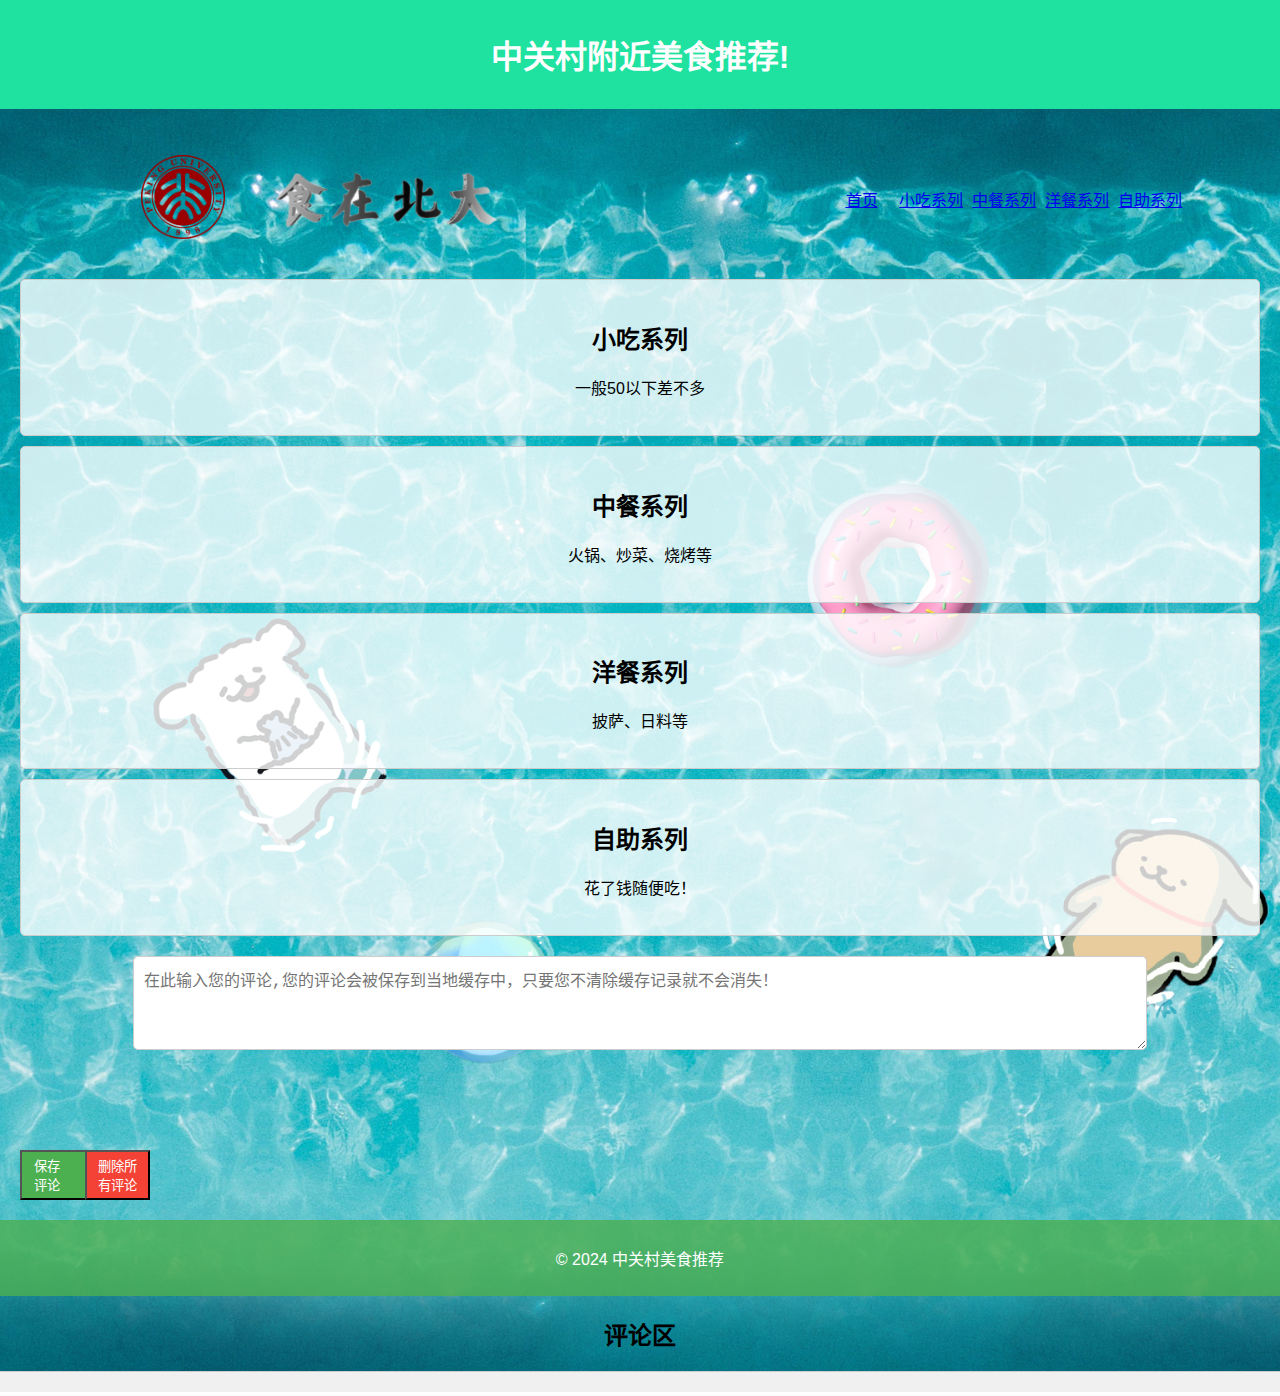
<file: index.html>
<!DOCTYPE html>
<html lang="zh-CN">
<head>
    <meta charset="UTF-8">
    <title>中关村附近美食推荐</title>
    <link rel="stylesheet" href="styles.css">
</head>
<body>
    <header>
        <h1>中关村附近美食推荐!</h1>
    </header>
    <main id="content">
        <!-- 美食列表会通过JavaScript动态插入 -->
        <div class="container" id="fullpage">
            <!--第一个页面-->
            <div class="section">
                <div class="menu2">
                    <table width="97%" border="0" align="center" height="30">
                        <tr id="banner">
                            <td width="10%"></td>
                            <td width="5%"><img src="照片/1.png" width="84" height="84" /></td>
                            <td width="9%"><img src="照片/2.png" width="300" height="130" /></td>
                            <td width="32%"></td>
                            <td width="5%" class="首页红"><a href="#" target="_blank" class="topcolor3">首页</a></td>
                            <td class="item" width="7%"><a href="小吃系列/snack.html" target="_blank" class="topcolor3">小吃系列</a></td>
                            <td class="item" width="7%"><a href="中餐系列/China_food.html" target="_blank" class="topcolor3">中餐系列</a></td>
                            <td class="item" width="7%"><a href="洋餐系列/foreign_food.html" target="_blank" class="topcolor3">洋餐系列</a></td>
                            <td class="item" width="9%"><a href="自助系列/help_yourself.html" target="_blank" class="topcolor3">自助系列</a></td>
                            <td width="3%"></td>
                        </tr>
                    </table>
                </div>
            </div>
        </div>
    </main>
    <footer>
        <p>© 2024 中关村美食推荐</p>
    </footer>
    <script src="script.js"></script>
</body>
</html>
</file>
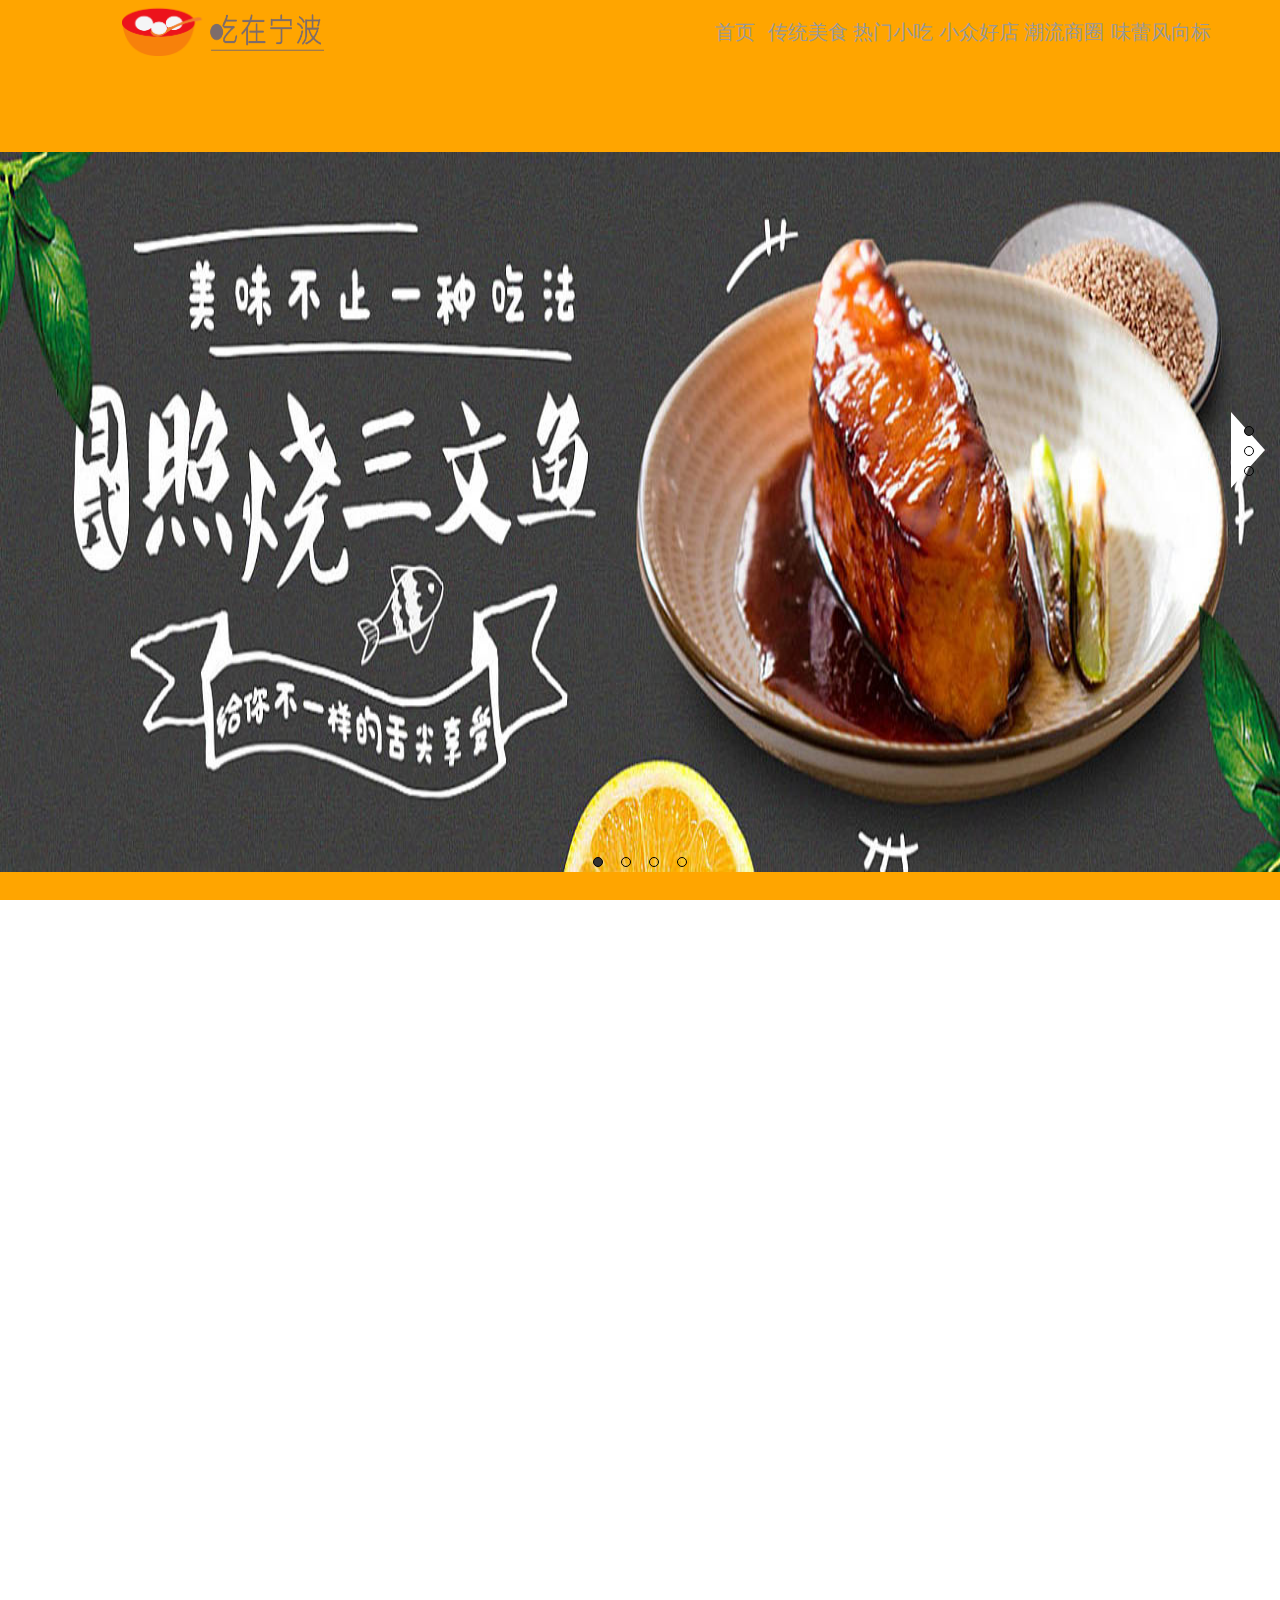
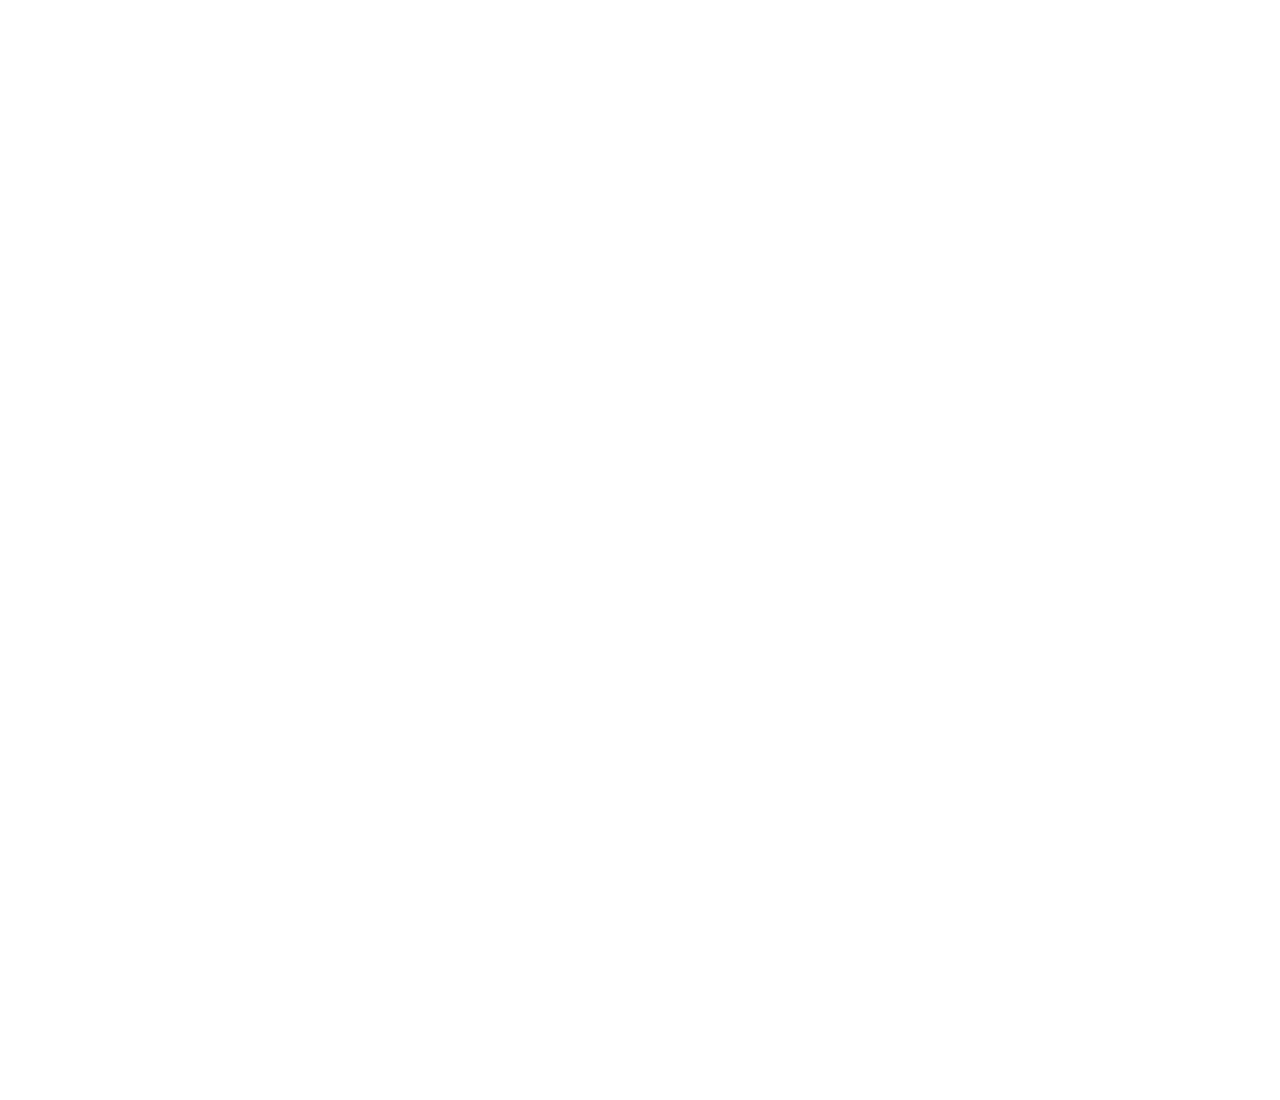
<file: JavaScript--master/index.html>
<!DOCTYPE HTML>
<html>
<head>
<meta http-equiv="Content-Type" content="text/html; charset=utf-8">
<title>吃在宁波</title>
<meta name="keywords" content="">
<mete name="decration" content="">
<meta name="viewport" content="width=device-width, initial-scale=1.0, maximum-scale=1.0">
<link href="css/1.css" rel="stylesheet" type="text/css" />
<link href="css/2.css" rel="stylesheet" type="text/css" />
<link href="css/style.css" rel="stylesheet" type="text/css">
<link rel="stylesheet" href="css/main.css" />
<link rel="stylesheet" type="text/css" href="css/jquery.fullPage.css" />
<script type="text/javascript" src="js/jquery-1.11.1.min.js"></script>
<style>
*{ padding:0px; margin:0}
body{ color:#fff; font-family:"Microsoft Yahei"; text-align:center;}
.logo{ border:3px solid #fff; font:bold 24px/100px "Microsoft Yahei"; width:100px; height:100px; position:fixed; top:50px; left:50px; z-index:999;}
.menu{ height:42px; background:rgba(0,0,0,0.6);position:fixed;  top:0px; left:0; z-index:998; width:100%; }
.menu li{list-style:none; float:left; display:inline-block; font:16px/42px "Microsoft Yahei";}
.menu li a{ color:#fff; text-decoration:none; text-align:center; display:block; padding:0px 15px}
.menu li.active{ background:#F00;}
.topcolor {
	color: #EC131C;
	font-family: "等线", "方正舒体", "仿宋", "黑体", "华文彩云", "华文仿宋", "华文行楷", "华文楷体", "华文隶书", "华文宋体", "华文细黑", "华文中宋", "楷体", "宋体";
}
.topcolor2 {
	color: #F7810B;
	font-family: "黑体";
}
.topcolor3 {
	color: #7D6C6A;
}
a{text-decoration: none;}
  img{border: none;}
  body{
     columns: #525252;front-family:"宋体","微软雅黑";}
     .container{margin: 0px auto; width:1200px;height: 380px;
      margin-top: 200px;}
     #demo{overflow: hidden;width: 100%;height: 380;}
     #demo a{width:250px;height: 380px;float: left;}
     #demo img{width: 230px;height: 300px;margin: 10px 5px
      5px 3px; padding: 4px 7px 11px 8px;float: left;
      }
     .title{text-align: center;font-size:20px;color: #CDCDC1;
      width: 230px;height: 30px;float: left;}
     #indemo{float: left;width:800%;}
     #demo1{float: left;}
     #demo2{float:left;}
     #demo3 { float:left;}
     #demo3 input{ font-size:20px;margin: auto; width:130px;height: 40px; color: #000;
      border-radius: 10px;margin-right: 7px;
    background: #CCC;float: left;}
</style>

</head>
<body>

<div id="fullpage">


	<!--第一个页面-->
	<div class="section"><div class="menu2" >
<table width="97%" border="0" align="center" height="30"  >
  <tr id="banner">
  <td width="10%"></td>
    <td width="5%"><img src="images/logo1.png" width="84" height="54" /></td>
    <td width="9%"><img src="images/logo2.png" width="116" height="54" /></td>
    <td width="32%"></td>
    <td width="5%" class="首页红"><a href="#" target="_blank" class="topcolor3">首页</a></td>
    <td width="7%"><a href="#" target="_blank" class="topcolor3">传统美食</a></td>
    <td width="7%"><a href="#" target="_blank" class="topcolor3">热门小吃</a></td>
    <td width="7%"><a href="#" target="_blank" class="topcolor3">小众好店</a></td>
    <td width="7%"><a href="#" target="_blank" class="topcolor3">潮流商圈</a></td>
    <td width="9%"><a href="#" target="_blank" class="topcolor3">味蕾风向标</a></td>
    <td width="3%">
    </td>
  </tr>
</table>
</div>
<div style="margin-top: 0;">
	<div class="slide"><a href="#"><img src="images/1.jpg"  width="100%" height="80%" ></a></div>
		<div class="slide"><a href="#"><img src="images/2.jpg" width="100%" height="80%" ></a></div>
		<div class="slide"><a href="#"><img src="images/3.jpg" width="100%" height="80%" ></a></div>
		<div class="slide"><a href="#"><img src="images/4.jpg" width="100%" height="80%" ></a></div></div></div>
	<!--第二个页面-->
	<div class="section">
	<div class="o-m">
  <div class="ul-o">
    <ul>
      <li class="li-o"><span></span><p>菌菇烩宁波烤年糕</p><div class="clear"></div><b></b></li>
      <li class="li-t"><span></span><p>宁波式葱烧洋芋</p><div class="clear"></div><b></b></li>
      <li class="li-s"><span></span><p>宁波汤圆</p><div class="clear"></div><b></b></li>
      <li class="li-f"><span></span><p>宁式熏鱼</p><div class="clear"></div><b></b></li>
      <li class="li-w"><span></span><p>松仁豆腐羹</p><div class="clear"></div><b></b></li>
      <li class="li-l"><span></span><p>缇菜饼子</p><div class="clear"></div><b></b></li>
      <div class="li-mask"></div>
    </ul>
  </div>
  <div class="ul-t">
    <li style="display:block">
      <div class="li-top">
        <h5>菌菇烩宁波烤年糕</h5>
        <p>材料：宁波年糕300公克（条状）、好菇道鸿喜菇1包、好菇道雪白菇1包、红甜椒1/2粒、黄甜椒1/2粒、青葱2根、猪绞肉半包。
          调味料香油1大白胡椒少许、水适量、豆油、伯金豆酱油1大匙。</p>
        <div class="li-a"><a>食谱号275 </a><a>阅读816次 </a><a>收藏2次</a></div>
        <div class="li-img"><img src="images/x1.jpg" /></div>
      </div>
    </li>
    <li>
      <div class="li-top">
        <h5>宁波式葱烧洋芋</h5>
        <p>相关：致敬的料理是出自庄祖宜"其实，大家都想做菜"这本书， 简单又好吃的葱烧洋芋读完就想尝试， 葱油盐的组合，滋味就像单纯的葱油饼，又像洋芋片的葱烧鸡汁， 很讶异这么简单的调味方式加上烙到焦香的薯皮，就能让马铃薯增色不少。</p>
        <div class="li-a"><a>食谱号275 </a><a>阅读816次 </a><a>收藏2次</a></div>
        <div class="li-img"><img src="images/x2.jpg" /></div>
      </div>
    </li>
    <li>
      <div class="li-top">
        <h5>宁波汤圆</h5>
        <p>相关：宁波汤圆皮薄馅多，皮是用糯米粉做的，而馅用猪油、芝麻，加上少许白砂糖混合而成。轻轻的咬上一口，那里面等不及的馅会慢慢的流出来，芝麻醇厚的香味溢满整个口腔，甜甜的味道仿佛我人们那甜蜜的心情。</p>
        <div class="li-a"><a>食谱号275 </a><a>阅读816次 </a><a>收藏2次</a></div>
        <div class="li-img"><img src="images/x3.jpg" /></div>
      </div>
    </li>
    <li>
      <div class="li-top">
        <h5>宁式熏鱼</h5>
        <p>材料：黄鱼2条，葱2支，姜1块
          调料：糖1大匙，酱油2大匙，白醋1大匙，黄酒1大匙</p>
        <div class="li-a"><a>食谱号275 </a><a>阅读816次 </a><a>收藏2次</a></div>
        <div class="li-img"><img src="images/x4.jpg" /></div>
      </div>
    </li>
    <li>
      <div class="li-top">
        <h5>松仁豆腐羹</h5>
        <p></p>
        <div class="li-a"><a>食谱号275 </a><a>阅读816次 </a><a>收藏2次</a></div>
        <div class="li-img"><img src="images/x5.jpg" /></div>
      </div>
    </li>
    <li>
      <div class="li-top">
        <h5>缇菜饼子</h5>
        <p></p>
        <div class="li-a"><a>食谱号275 </a><a>阅读816次 </a><a>收藏2次</a></div>
        <div class="li-img"><img src="images/x6.jpg" /></div>
      </div>
    </li>
  </div>
  <div class="clear"></div>
</div>
<script type="text/javascript">
$('.o-m .ul-o li').hover(function () {
  var linum = $(this).index()
  $('.o-m .ul-t li').eq(linum).stop().show().siblings().hide()
})
$(function () {
  var slip = $('.li-mask');
  var a = $('.o-m .ul-o li:first');
  
  slip.css({
    'top': parseInt(a.position().top) + 'px'
  });
  $('.o-m .ul-o li').mouseenter(function () {
    
    if (slip.css('display') == 'none') {
      slip.show();
    };
    
    slip.stop().animate({
      top: parseInt($(this).position().top) + 'px'
    }, 300);
  });
});
</script></div> 
	<!--第三个页面-->
	<div class="section">
		<div class="container">
    <div id="demo">
      <div id="indemo">
        <div id="demo1">
          <a href="#"><img src="images/gundong1.jpg" 
          alt=""><span class="title">宁波美食一</span></a>
          <a href="#"><img src="images/gundong2.jpg"
          alt=""><span class="title">宁波美食二</span></a>
          <a href="#"><img src="images/gundong3.jpg"
           alt=""><span class="title">宁波美食三</span></a>
          <a href="#"><img src="images/gundong4.jpg" 
          alt=""><span class="title">宁波美食四</span></a>
          <a href="#"><img src="images/gundong5.jpg" 
          alt=""><span class="title">宁波美食五</span></a>
          <a href="#"><img src="images/gundong6.jpg" 
          alt=""><span class="title">宁波美食六</span></a>
        </div>
        <div id="demo2" ></div>
      </div>
      
    </div>
    <div id="demo3">
       <input type="button" id="btn1" value="加速" >
       <input type="button" id="btn2" value="减速" >
    </div>
  </div>
  <script >

    window.onload=function(){
      speed=30;
      var tab=document.getElementById('demo');
      var tab1=document.getElementById('demo1');
      var tab2=document.getElementById('demo2');
      var btn=document.getElementById('btn1');
      var btn0=document.getElementById('btn2');

            tab2.innerHTML=tab1.innerHTML;
      function Marquee(){
                if(tab.scrollLeft<=0){
                tab.scrollLeft+=tab2.offsetWidth;
                }
                else{
                tab.scrollLeft--;
                }
            }
      var mymar=setInterval(Marquee,speed);
            btn.addEventListener('click',function(){
        speed = 2;
        clearInterval(mymar);
        mymar=setInterval(Marquee,speed);       
       });
            btn0.addEventListener('click',function(){
        speed = 50;
        clearInterval(mymar);
        mymar=setInterval(Marquee,speed);
       });
            tab.onmouseover=function(){

        clearInterval(mymar);
      }
      tab.onmouseout=function(){
        mymar=setInterval(Marquee,speed);
      }
    }
  </script>
	</div>
	
</div>


<script type="text/javascript" src="js/jquery.fullPage.js"></script>
<script type="text/javascript">
$(document).ready(function() {

	$('#fullpage').fullpage({
		
		sectionsColor:['orange','green','#81C0C0'], //控制每个section的背景颜色
		
		controlArrow:true,   
		
		verticalCentered: true, 
		 
		css3: true, 
		 
		resize:false, 
		
		scrolllingSpeed:1000,  
		
		anchors:['page1','page2','page3'],  

		lockAnchors:false,  
		
		loopBottom:false, 
		
		loopTop:false, 
		
		loopHorizontal:false,
		
		autoScrolling:true, 
		
		scrollBar:false,
		
		fixedElements:".logo",
		
		menu:".menu",
		
		keyboardScrolling:true, 
		
		keyboardScrolling:true, 
		
		navigation:true, 
		
		navigationTooltips:["page1","page2","page3"],
		
		navigationColor:'#fff', 
		
		slidesNavigation:true,
		
	});

});
</script>
</body>
</html>
</file>
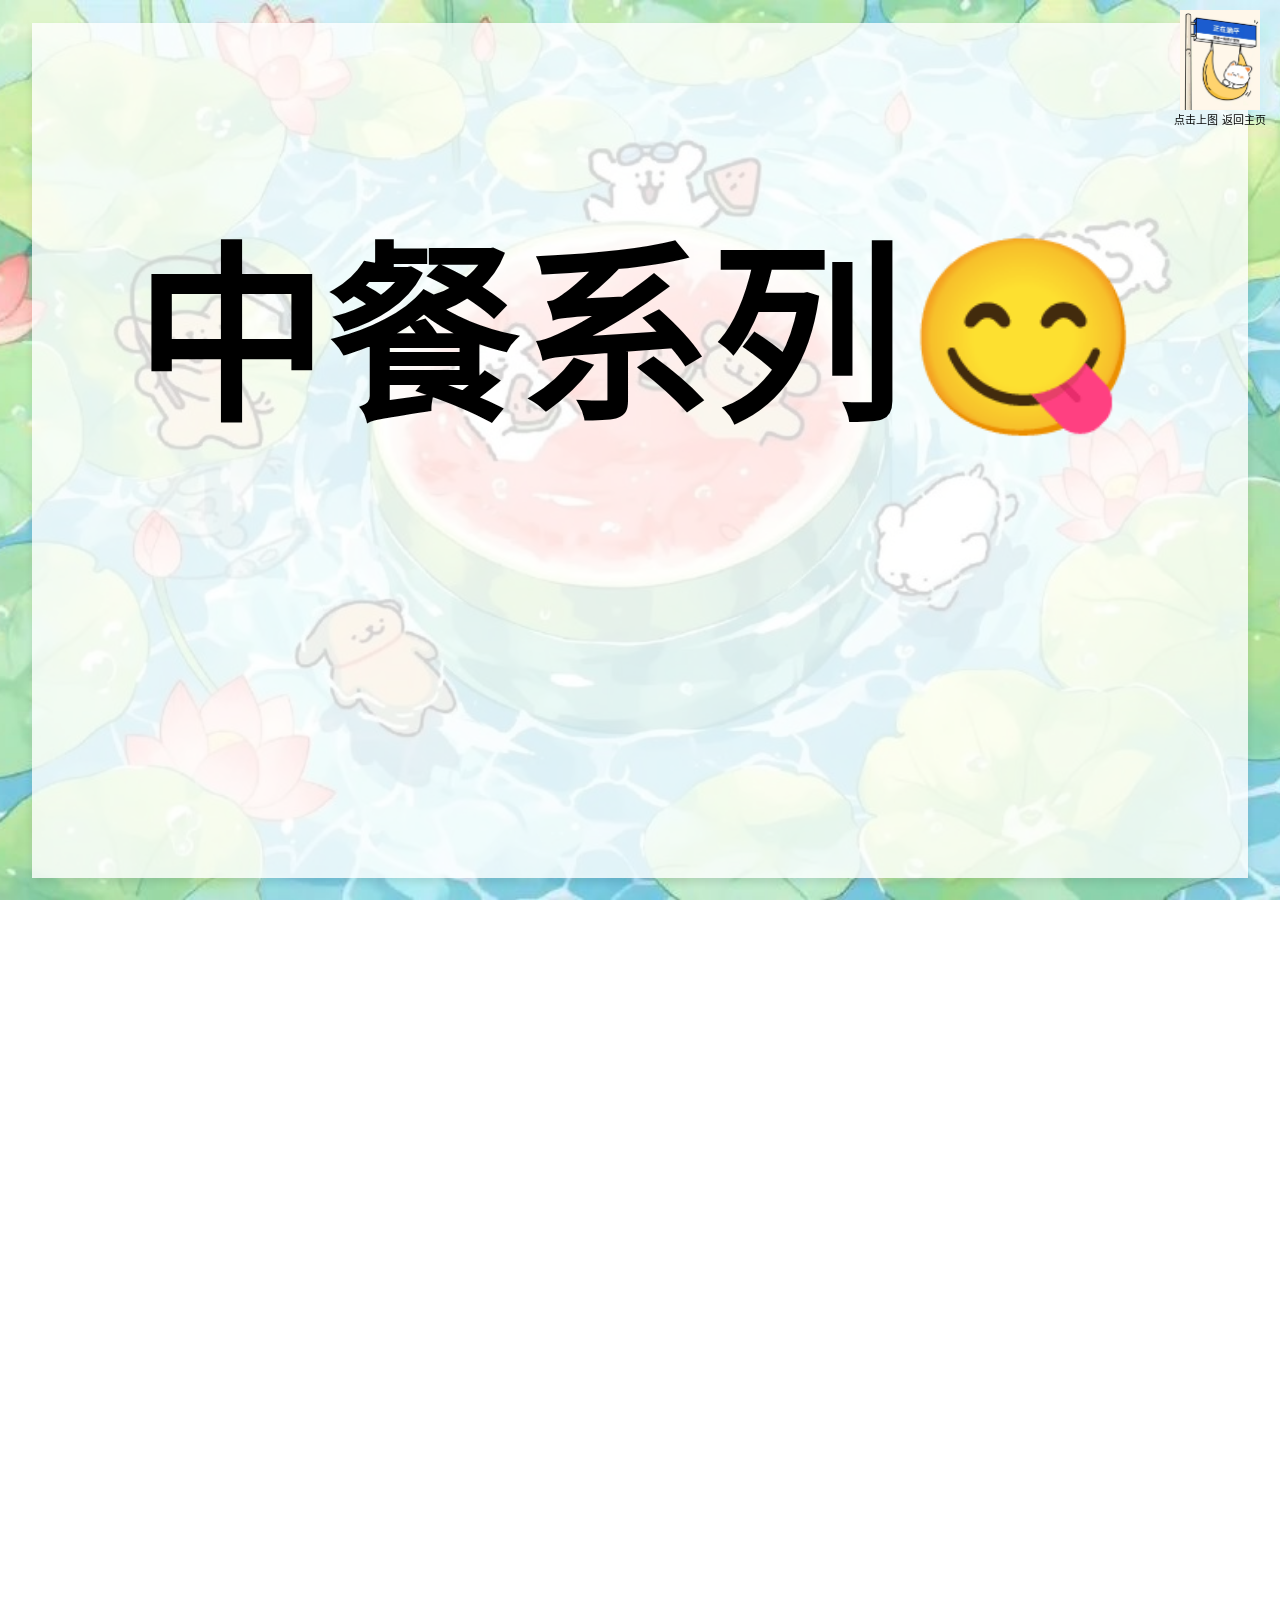
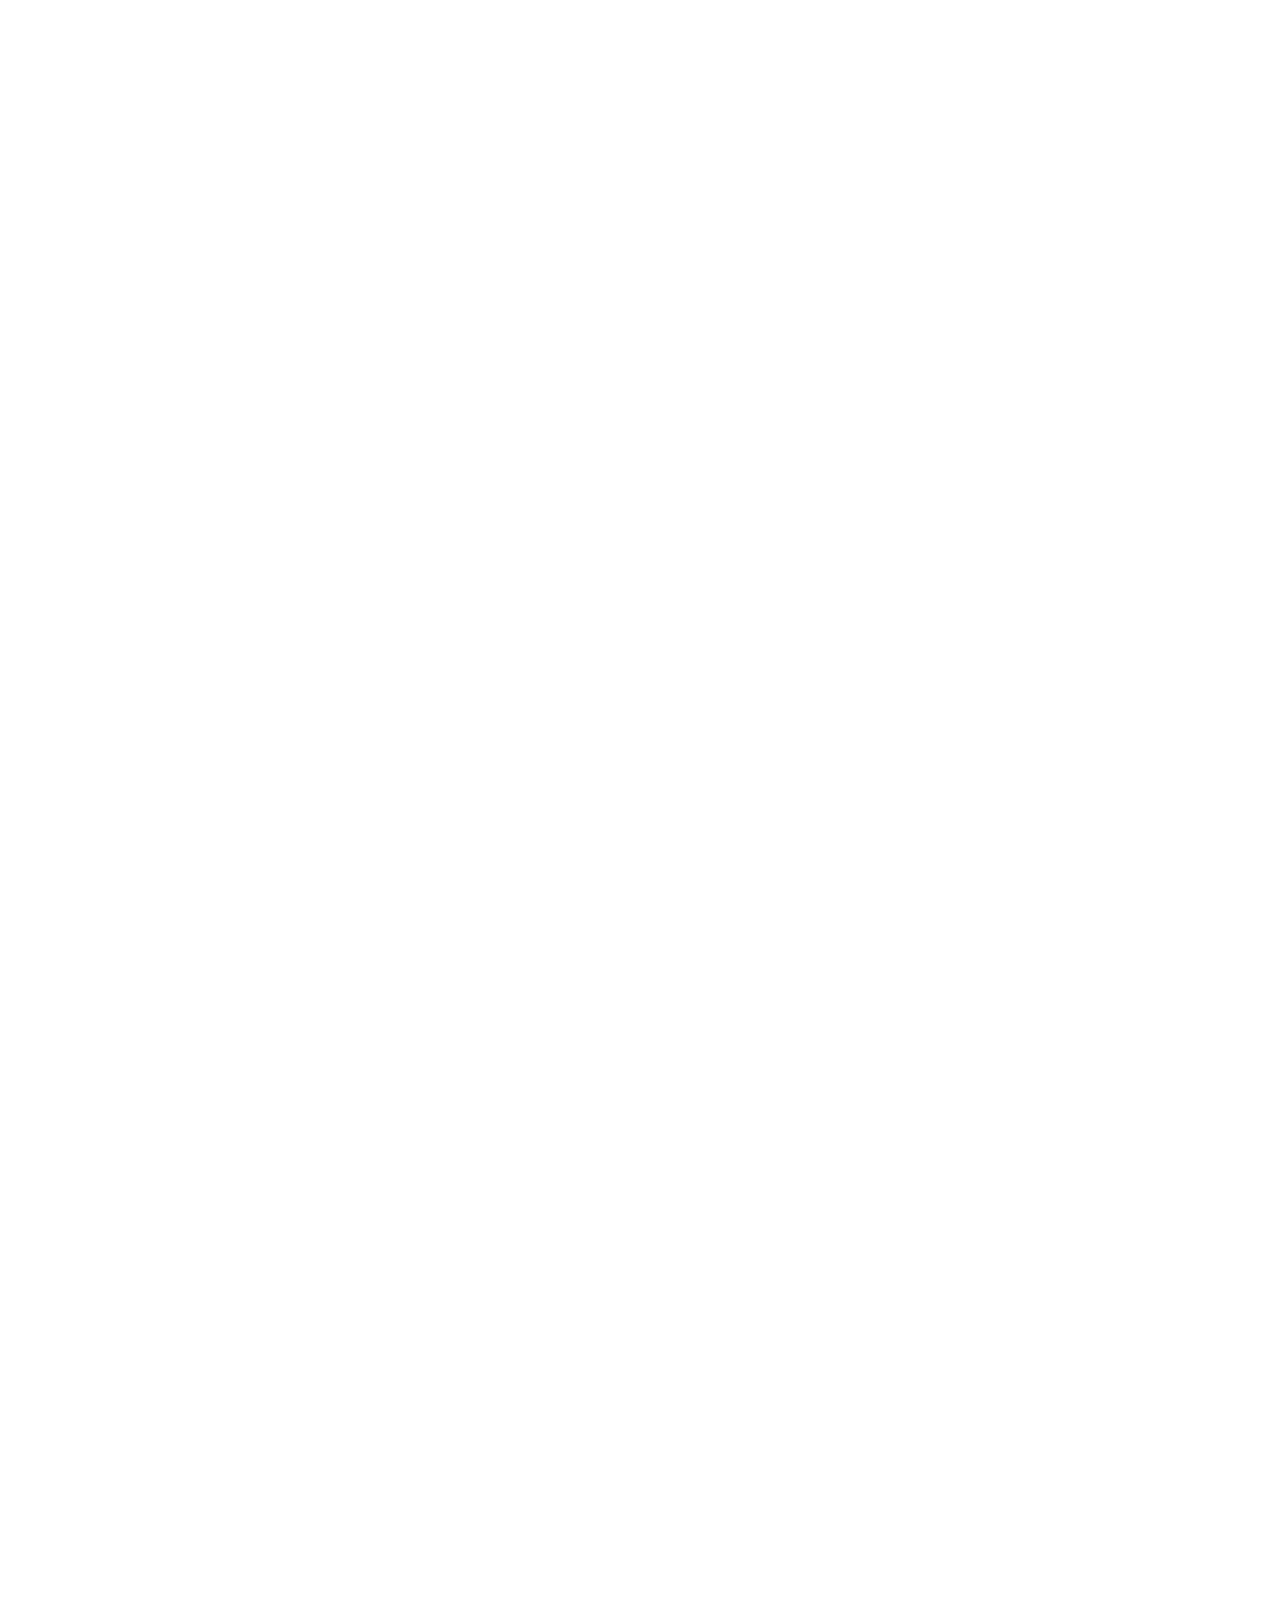
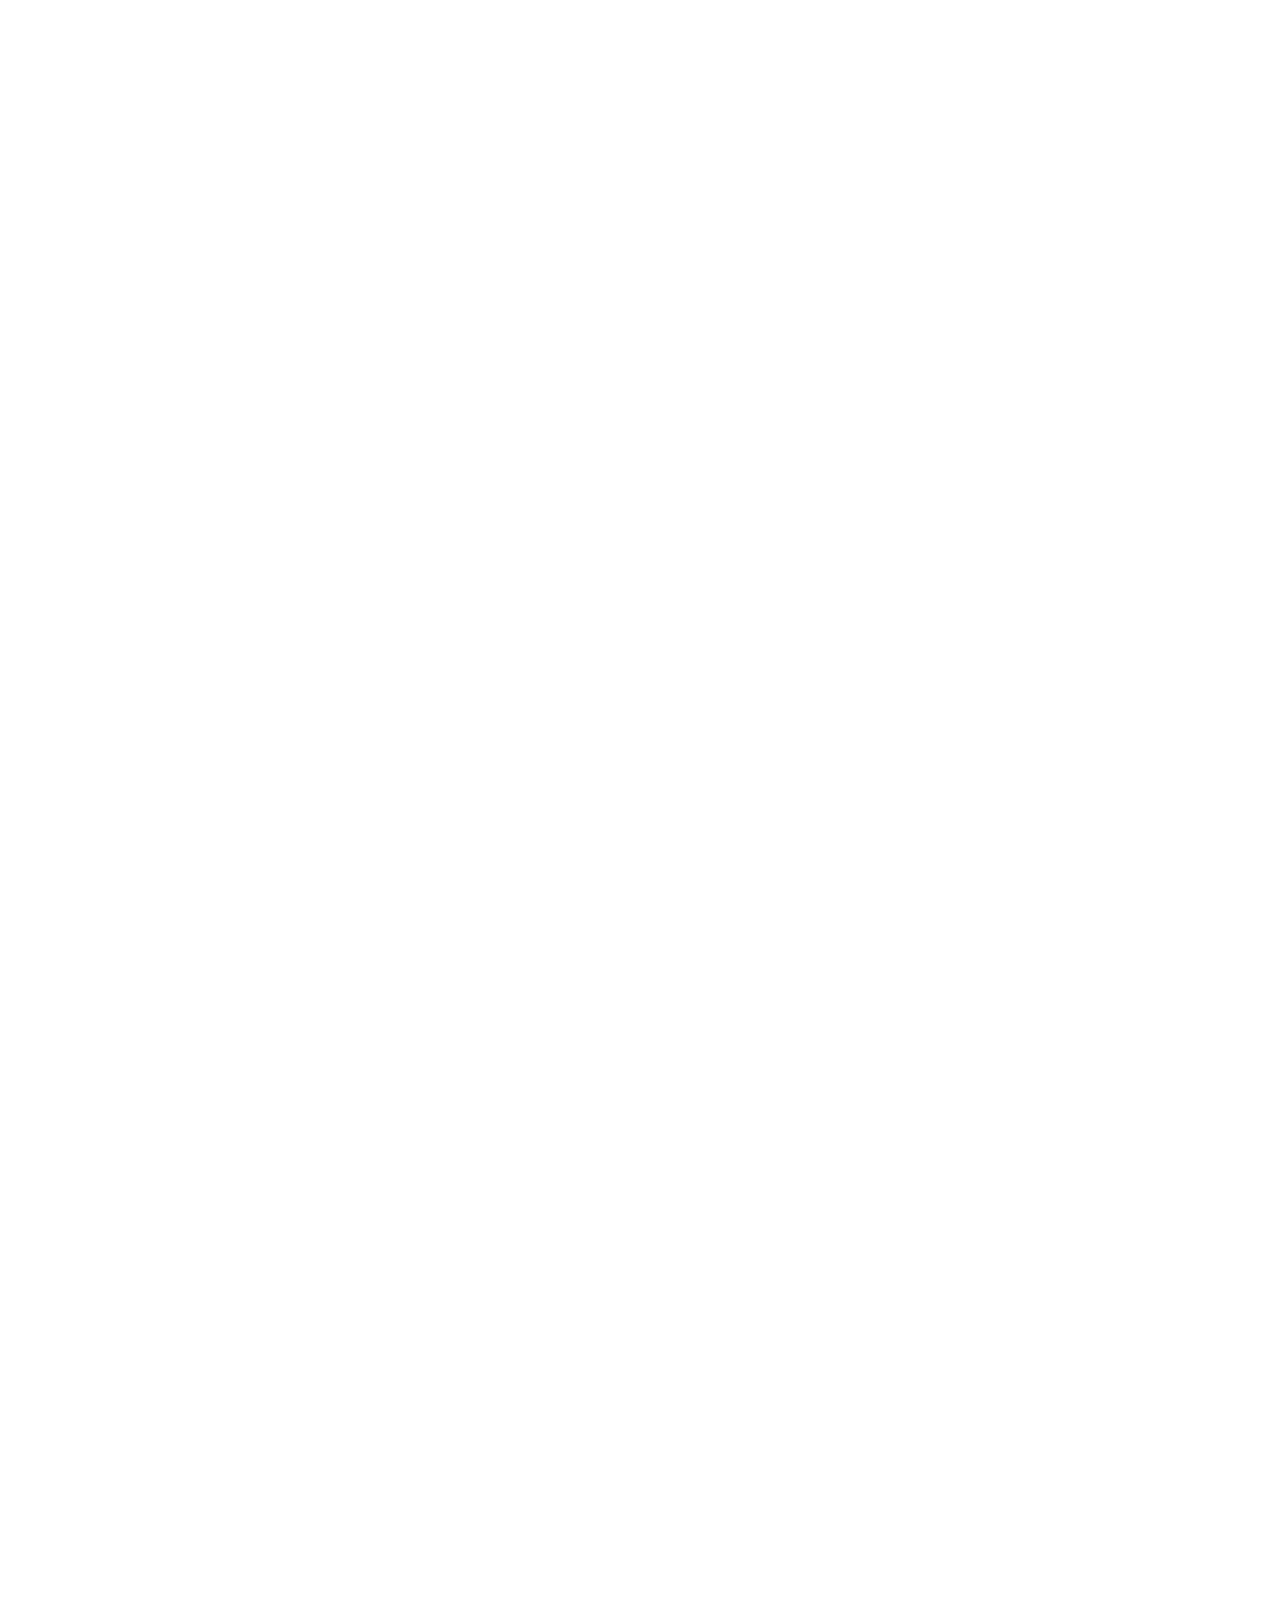
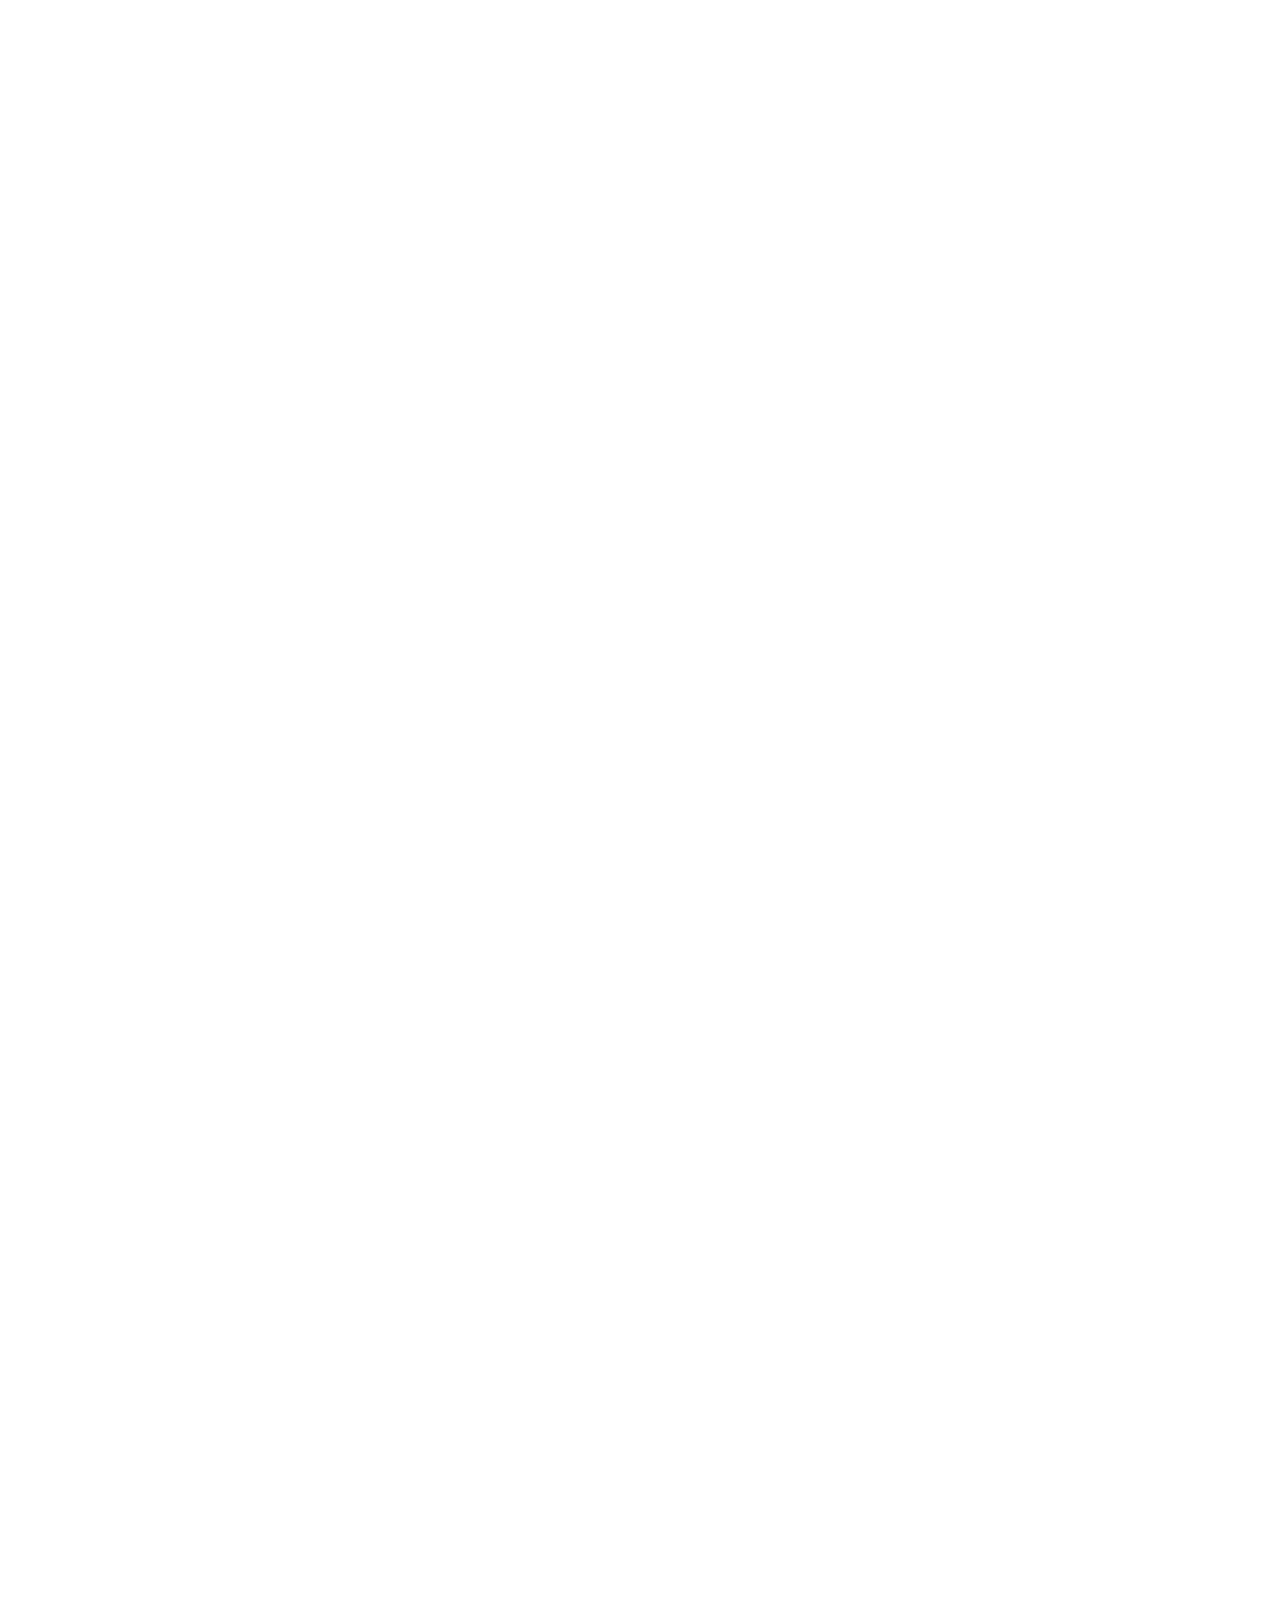
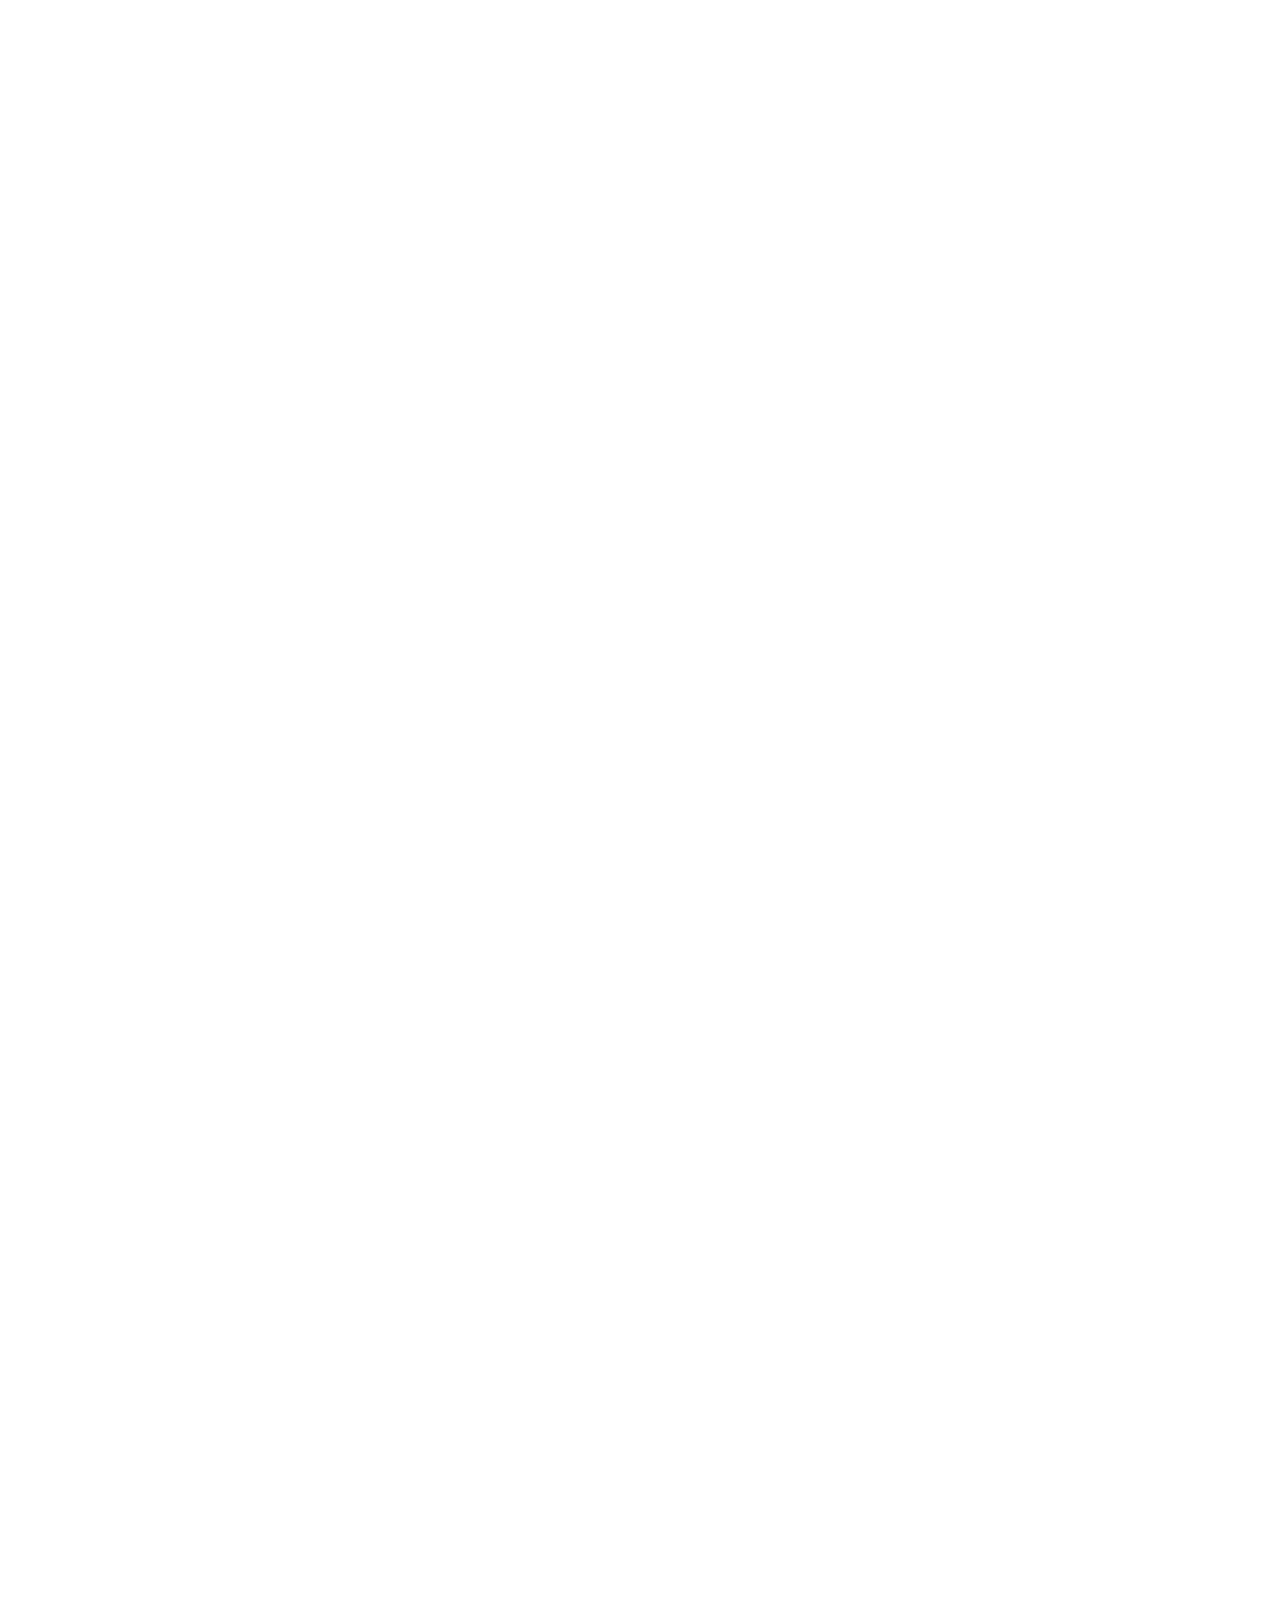
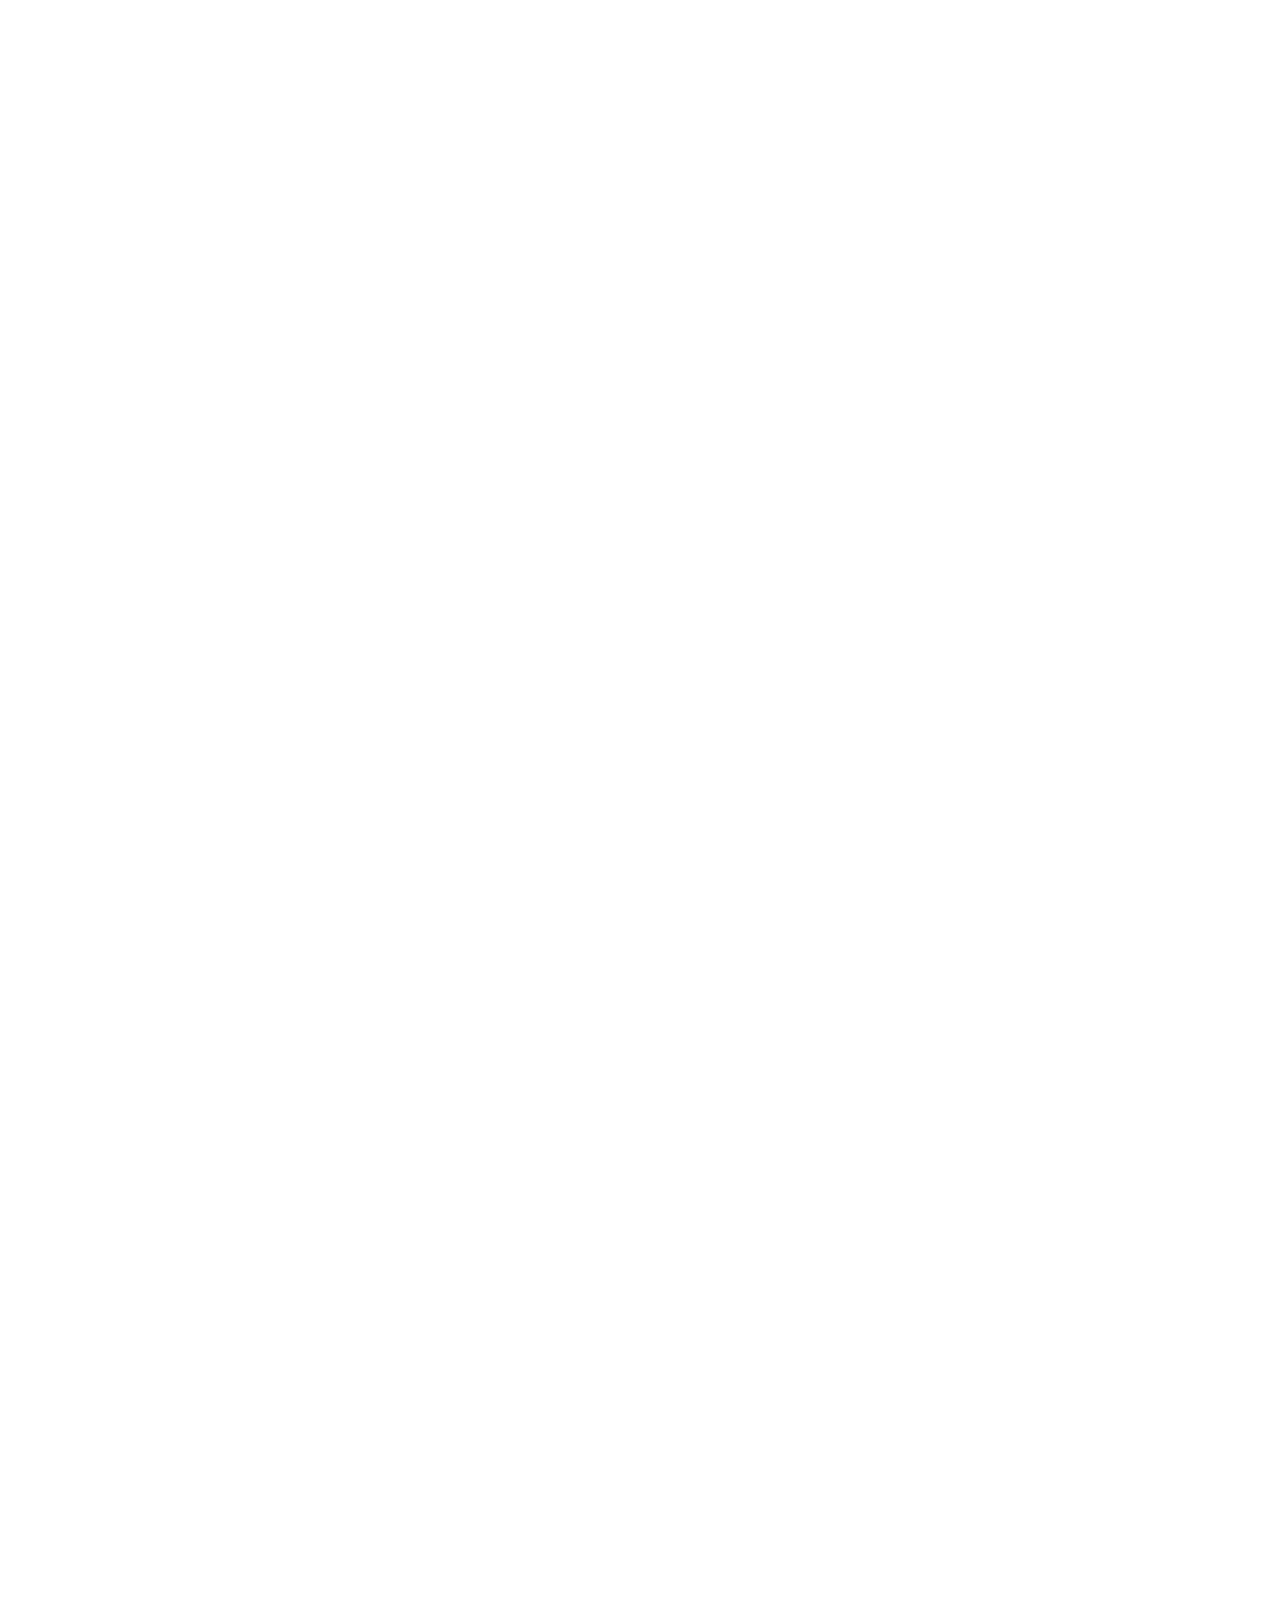
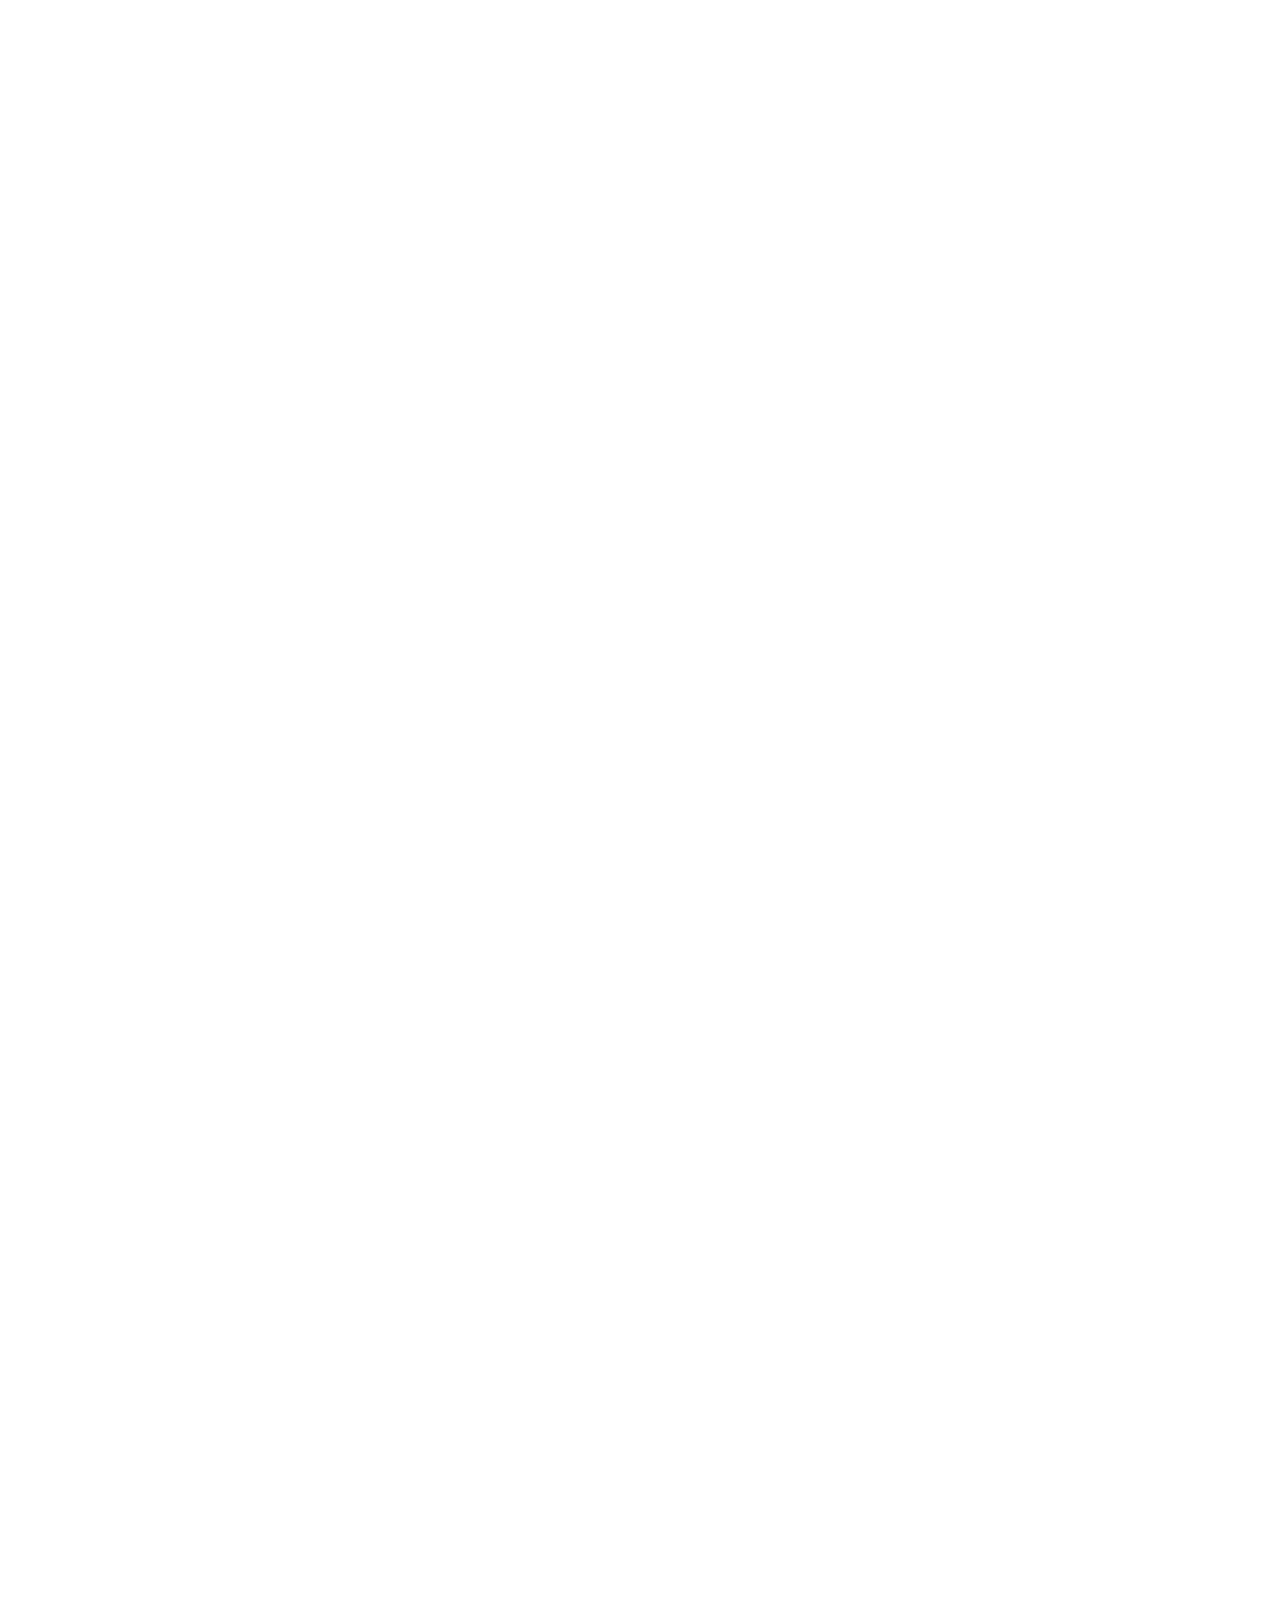
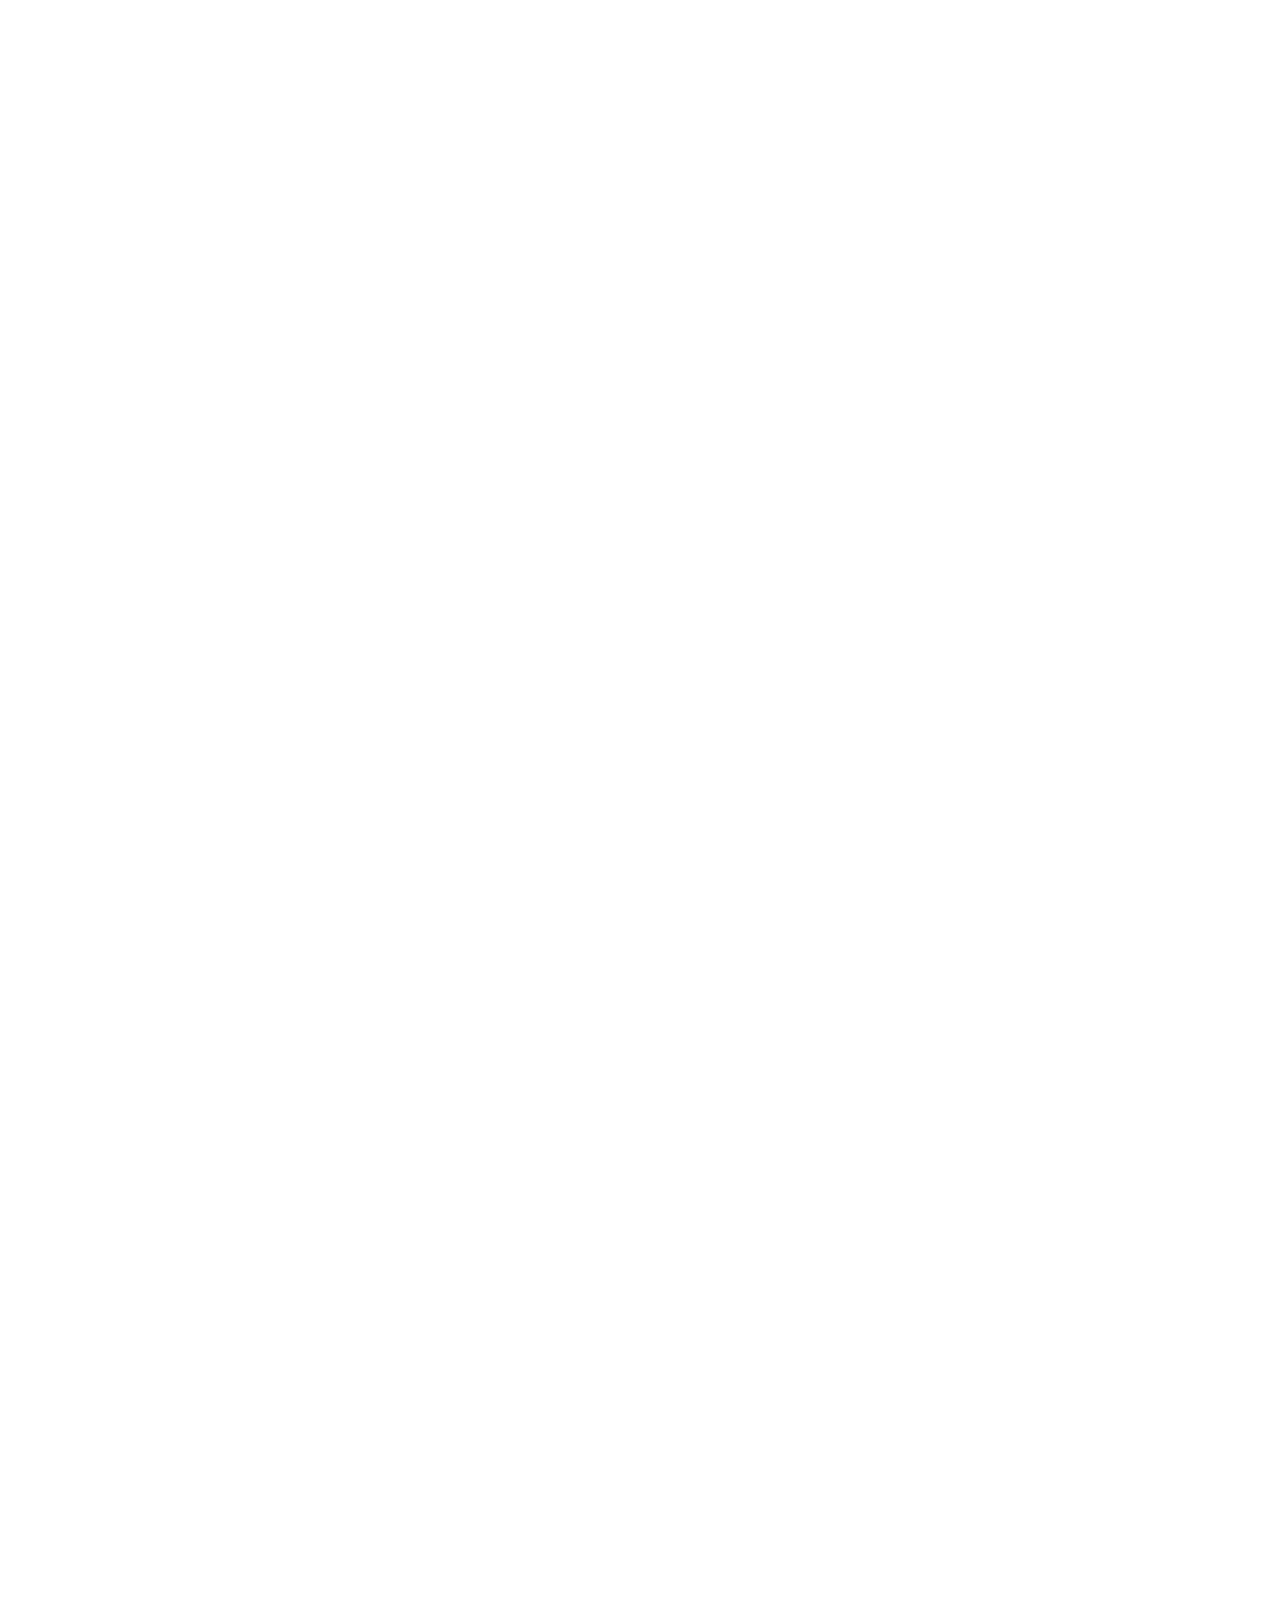
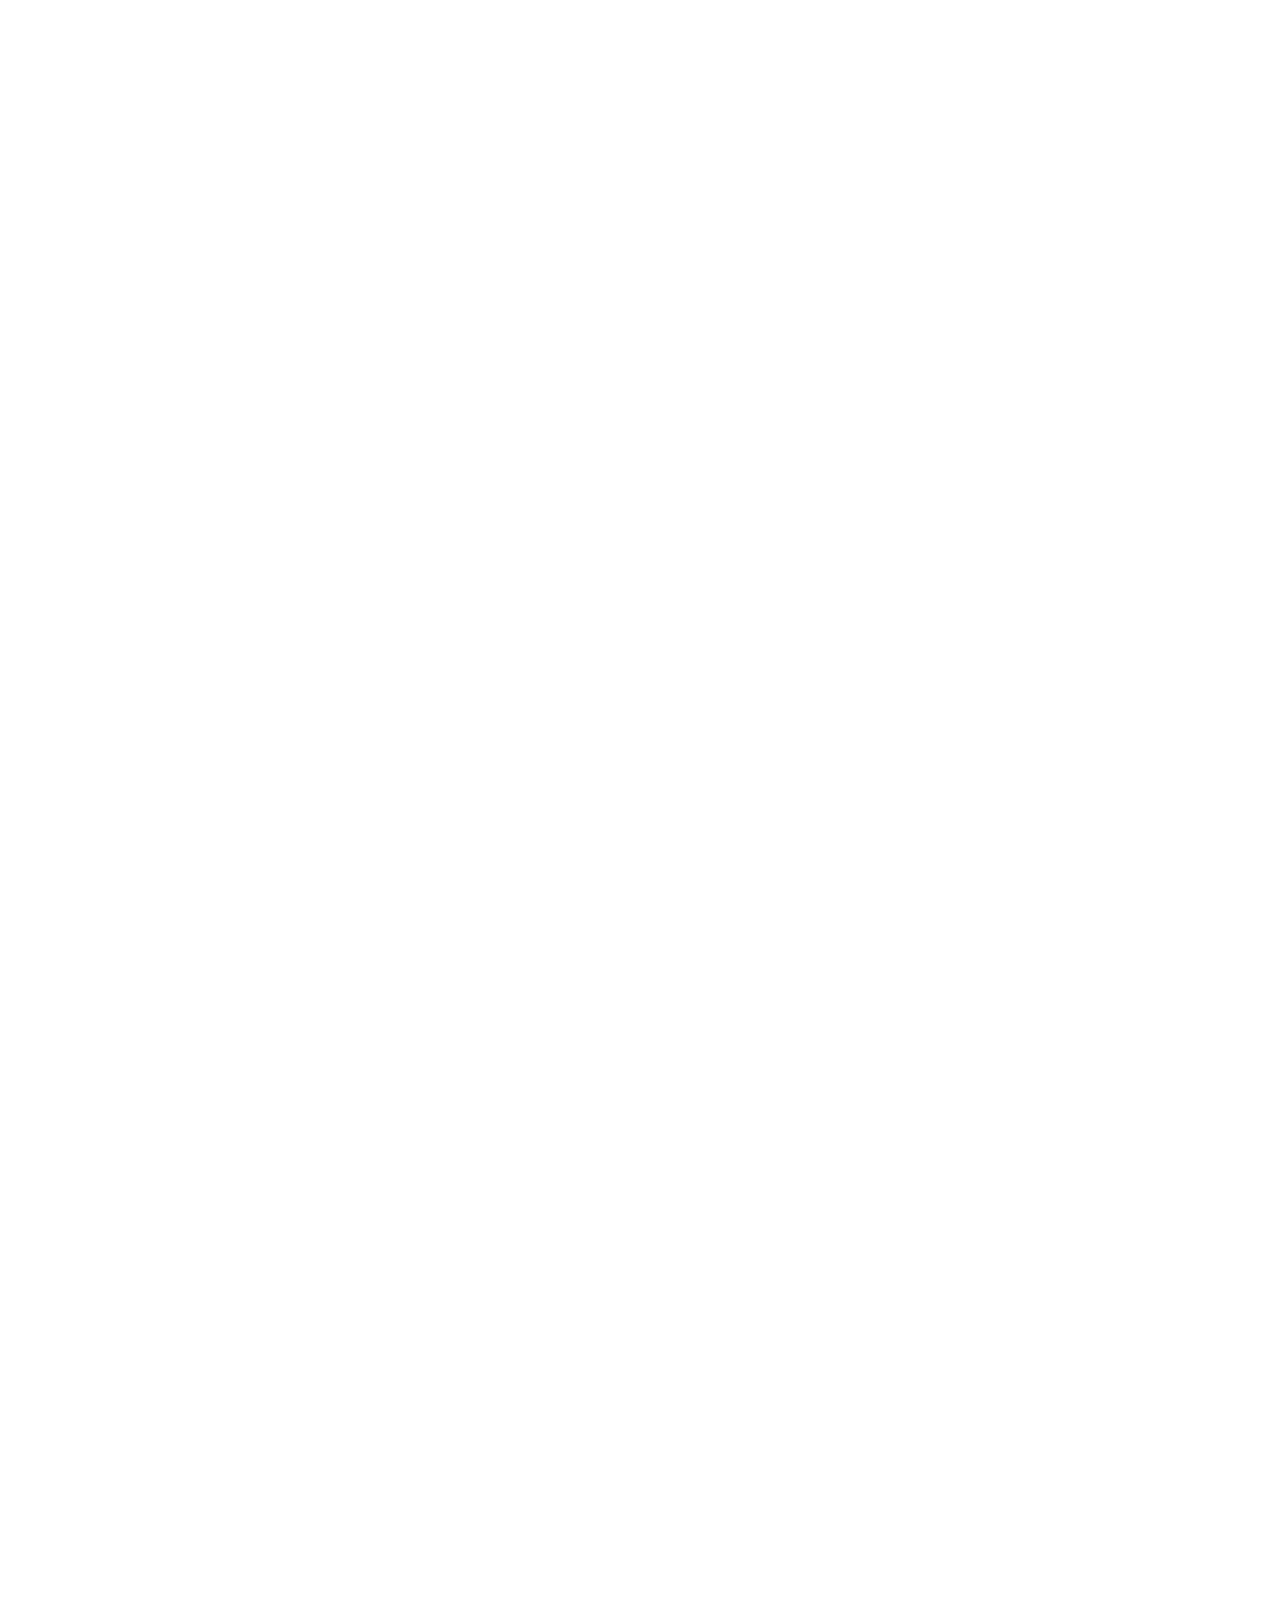
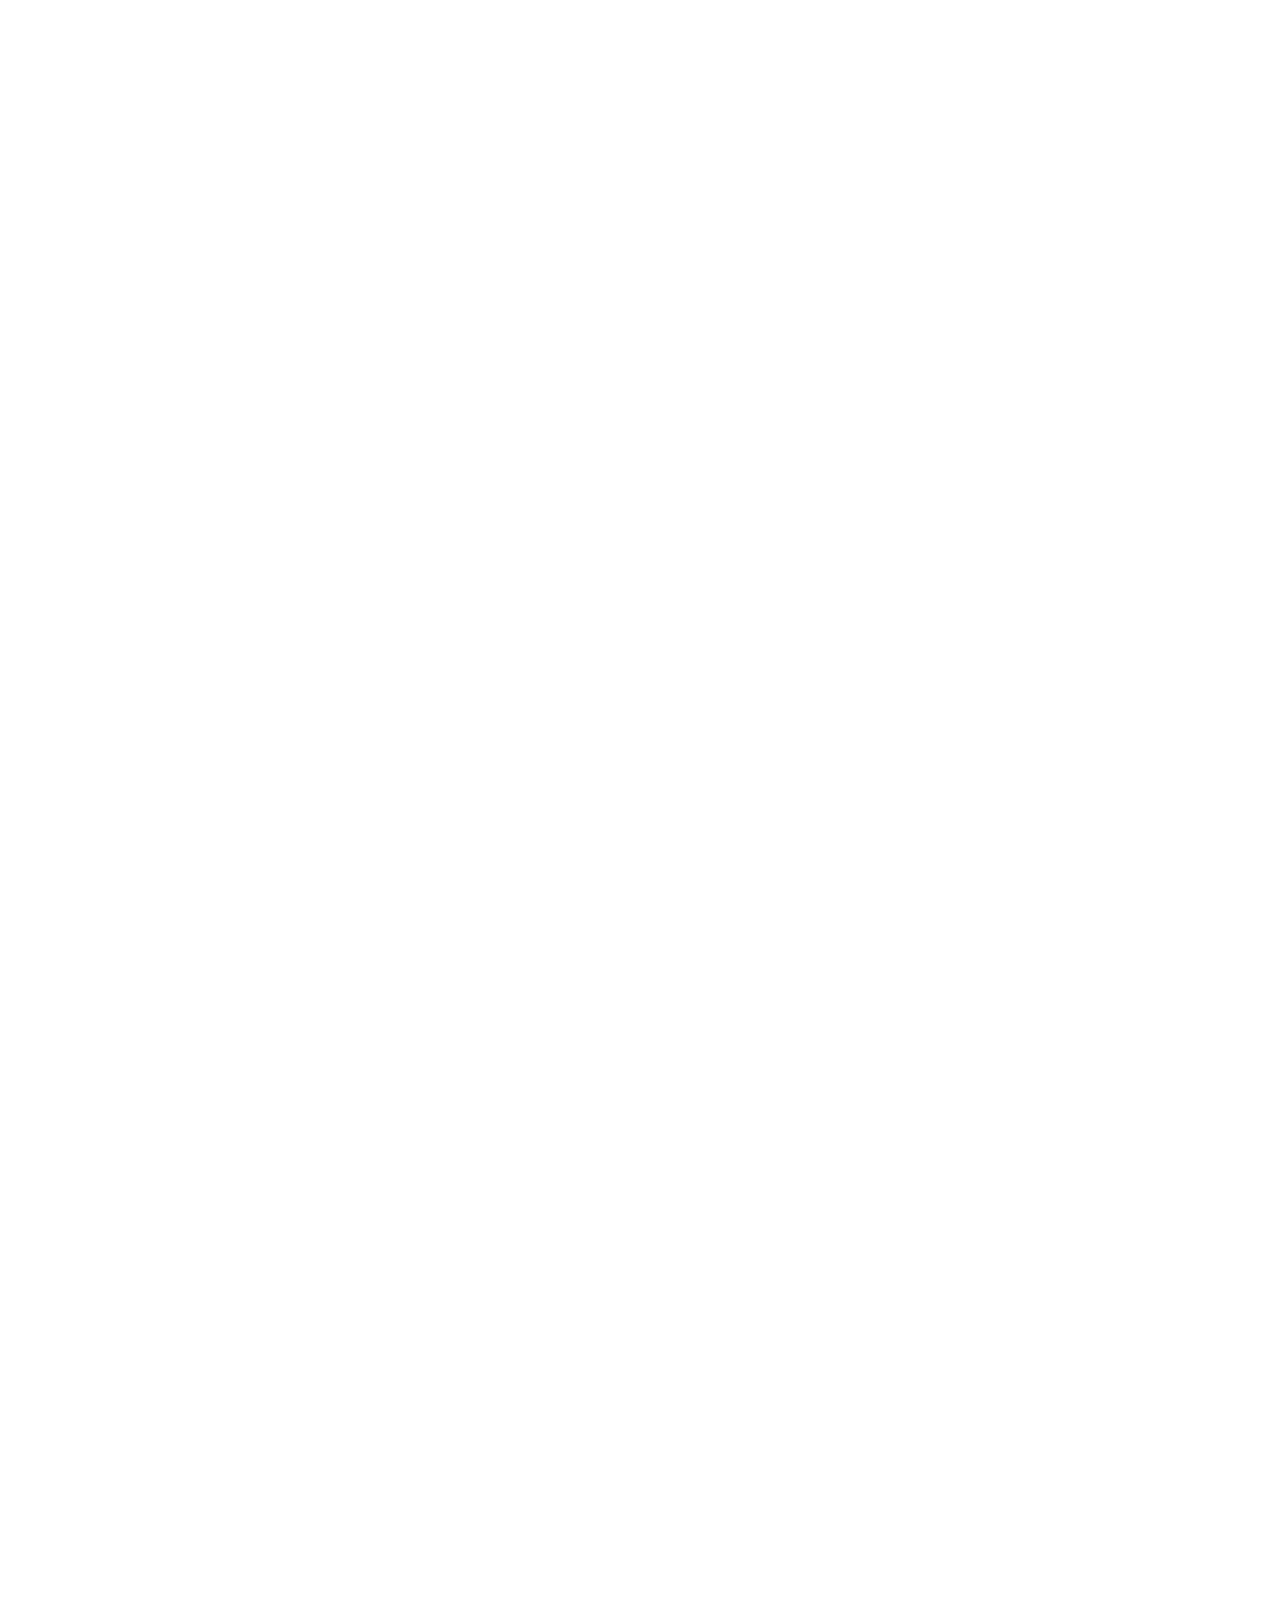
<file: 中餐系列/China_food.html>
<!DOCTYPE html>
<html lang="zh-CN">
<head>
    <meta charset="UTF-8">
    <title>中餐系列😋</title>
    <link rel="stylesheet" href="China_food.css">
</head>
<body>
    <div class="back-container">
        <button class="back-button" onclick="location.href='../index.html'"></button>
        <span class="back-text" style="font-size: 11px;">
            点击上图
            返回主页
        </span>
    </div>
    <div class="section" id="section0">
        <div class="content">
            <h1 class="cute-font">中餐系列😋</h1>
        </div>
    </div>
    <div class="section" id="section1">
        <div class="content">
            <div class="grid-container">
                <div class="grid-item area1-2"><h1>二老笨东北菜</h1></div>
                <div class="grid-item area3"><img src="1.png"  class="photo" style="transform: scale(3);"></div>
                <div class="grid-item area4">
                    <div class="text">
                        <p>描述：不好吃，不贵（人均50）</p>
                        <p>地址：海淀区中关村南路甲2号</p>
                    </div>
                </div>
            </div>
        </div>
    </div>
    <div class="section" id="section2">
        <div class="content">
            <div class="grid-container">
                <div class="grid-item area1-2"><h1>雪中鲜渔村·铁锅炖鱼&东北菜</h1></div>
                <div class="grid-item area3"><img src="2.png"  class="photo" style="transform: scale(2);"></div>
                <div class="grid-item area4">
                    <div class="text">
                        <p>描述：很好吃，小贵（人均100+），必点宽粉！</p>
                        <p>地址：海淀区海淀南路26号雪中鲜渔村</p>
                    </div>
                </div>
            </div>
        </div>
    </div>
    <div class="section" id="section3">
        <div class="content">
            <div class="grid-container">
                <div class="grid-item area1-2"><h1>京华烟云·北京牡丹烤鸭&京菜</h1></div>
                <div class="grid-item area3">
                    <div class="photo-container">
                        <img src="7.png"  class="photo" style="transform: scale(1.7);">
                        <img src="8.png"  class="photo" style="transform: scale(1.7);">
                    </div>
                </div>
                <div class="grid-item area4">
                    <div class="text">
                        <p>描述：很好吃，不贵（人均80+）</p>
                        <p>地址：海淀区丹棱街甲1号领展购物广场6号601-02号</p>
                    </div>
                </div>
            </div>
        </div>
    </div>
    <div class="section" id="section4">
        <div class="content">
            <div class="grid-container">
                <div class="grid-item area1-2"><h1>双福园东北菜（双榆树店）&东北菜</h1></div>
                <div class="grid-item area3"><img src="5.png"  class="photo" style="transform: scale(3);"></div>
                <div class="grid-item area4">
                    <div class="text">
                        <p>描述：好吃，不贵（人均70+）</p>
                        <p>地址：海淀区双榆树北路57号</p>
                    </div>
                </div>
            </div>
        </div>
    </div>
    <div class="section" id="section5">
        <div class="content">
            <div class="grid-container">
                <div class="grid-item area1-2"><h1>那家小馆&京菜</h1></div>
                <div class="grid-item area3"><img src="6.png"  class="photo" style="transform: scale(3);"></div>
                <div class="grid-item area4">
                    <div class="text">
                        <p>描述：很好吃，中贵（人均200+）</p>
                        <p>环境安静/烤鸭好吃/服务尚可/适宜人少</p>
                        <p>地址：海淀区丹棱街甲1号互联网金融中心大厦B1层</p>
                    </div>
                </div>
            </div>
        </div>
    </div>
    <div class="section" id="section6">
        <div class="content">
            <div class="grid-container">
                <div class="grid-item area1-2"><h1>汤城小厨&粤菜</h1></div>
                <div class="grid-item area3"><img src="11.png"  class="photo" style="transform: scale(2);"></div>
                <div class="grid-item area4">
                    <div class="text">
                        <p>描述：好吃，小贵（人均100+）</p>
                        <p>地址：海淀区苏州街29号</p>
                    </div>
                </div>
            </div>
        </div>
    </div>
    <div class="section" id="section7">
        <div class="content">
            <div class="grid-container">
                <div class="grid-item area1-2"><h1>胡同小馆&粤小年·顺德菜</h1></div>
                <div class="grid-item area3">
                    <div class="photo-container">
                        <img src="9.png"  class="photo" style="transform: scale(2);">
                        <img src="10.png"  class="photo" style="transform: scale(2);">
                    </div>
                </div>
                <div class="grid-item area4">
                    <div class="text">
                        <p>描述：好吃，小贵（人均100+）</p>
                        <p>地址：海淀区海淀大街中关村5号3层301号（2A）</p>
                    </div>
                </div>
            </div>
        </div>
    </div>
    <div class="section" id="section8">
        <div class="content">
            <div class="grid-container">
                <div class="grid-item area1-2"><h1>先启半步颠小酒馆&川菜</h1></div>
                <div class="grid-item area3"><img src="12.png"  class="photo" style="transform: scale(2);"></div>
                <div class="grid-item area4">
                    <div class="text">
                        <p>描述：特别好吃，小贵（人均90+）</p>
                        <p>地址：海淀区苏州街乙16号二层</p>
                    </div>
                </div>
            </div>
        </div>
    </div>
    <div class="section" id="section9">
        <div class="content">
            <div class="grid-container">
                <div class="grid-item area1-2"><h1>江边码头巫山烤全鱼&烤鱼</h1></div>
                <div class="grid-item area3"><img src="13.png"  class="photo" style="transform: scale(3);"></div>
                <div class="grid-item area4">
                    <div class="text">
                        <p>描述：不好吃，不贵（人均60+）</p>
                        <p>凉菜好吃/服务一般/适宜人多</p>
                        <p>地址：海淀区海淀路北京大学南门东100米路南</p>
                    </div>
                </div>
            </div>
        </div>
    </div>
    <div class="section" id="section10">
        <div class="content">
            <div class="grid-container">
                <div class="grid-item area1-2"><h1>点兵点将&川菜</h1></div>
                <div class="grid-item area3"><img src="14.png"  class="photo" style="transform: scale(3);"></div>
                <div class="grid-item area4">
                    <div class="text">
                        <p>描述：很好吃，不贵（人均70）</p>
                        <p>地址：海淀区新中关购物中心4层</p>
                    </div>
                </div>
            </div>
        </div>
    </div>
    <div class="section" id="section11">
        <div class="content">
            <div class="grid-container">
                <div class="grid-item area1-2"><h1>南京大牌档&南京菜</h1></div>
                <div class="grid-item area3"><img src="15.png"  class="photo" style="transform: scale(2);"></div>
                <div class="grid-item area4">
                    <div class="text">
                        <p>描述：不好吃，不贵（人均90）</p>
                        <p>地址：海淀区丹棱街甲1号领展购物广场中关村西区4层</p>
                    </div>
                </div>
            </div>
        </div>
    </div>
    <div class="section" id="section12">
        <div class="content">
            <div class="grid-container">
                <div class="grid-item area1-2"><h1>坦坦大炉烤肉·韩国料理&烤肉</h1></div>
                <div class="grid-item area3"><img src="16.png"  class="photo" style="transform: scale(3.3);"></div>
                <div class="grid-item area4">
                    <div class="text">
                        <p>描述：很好吃，小贵（人均100+）</p>
                        <p>地址：海淀区成府路35号东源大厦4层东侧</p>
                    </div>
                </div>
            </div>
        </div>
    </div>
    <div class="section" id="section13">
        <div class="content">
            <div class="grid-container">
                <div class="grid-item area1-2"><h1>麦家小馆·烤羊肉·精酿啤酒&烧烤</h1></div>
                <div class="grid-item area3"><img src="17.png"  class="photo" style="transform: scale(3);"></div>
                <div class="grid-item area4">
                    <div class="text">
                        <p>描述：好吃，不贵（人均80+）</p>
                        <p>非常适合和同学一起熬夜聊天！！</p>
                        <p>地址：海淀区苏州街3号大恒科技大厦一层底商</p>
                    </div>
                </div>
            </div>
        </div>
    </div>
    <div class="section" id="section14">
        <div class="content">
            <div class="grid-container">
                <div class="grid-item area1-2"><h1>翅客+砂锅粥</h1></div>
                <div class="grid-item area3">
                    <div class="photo-container">
                        <img src="19.jpg"  class="photo" style="transform: scale(1.7);">
                        <img src="18.jpg"  class="photo" style="transform: scale(1.7);">
                    </div>
                </div>
                <div class="grid-item area4">
                    <div class="text">
                        <p>描述：好吃，不贵（人均70+）</p>
                        <p>地址：海淀区海淀路19-1号中成大厦1层西小厅</p>
                    </div>
                </div>
            </div>
        </div>
    </div>
    <div class="section" id="section15">
        <div class="content">
            <div class="grid-container">
                <div class="grid-item area1-2"><h1>骨气鼓气秘制羊棒骨&火锅</h1></div>
                <div class="grid-item area3">
                    <div class="photo-container">
                        <img src="20.png"  class="photo" style="transform: scale(1.7);">
                        <img src="21.png"  class="photo" style="transform: scale(1.7);">
                    </div>
                </div>
                <div class="grid-item area4">
                    <div class="text">
                        <p>描述：好吃，不贵（人均80+）</p>
                        <p>地址：海淀区海淀路19-1号中成大厦1楼</p>
                    </div>
                </div>
            </div>
        </div>
    </div>
    <div class="section" id="section16">
        <div class="content">
            <div class="grid-container">
                <div class="grid-item area1-2"><h1>呷哺呷哺&火锅</h1></div>
                <div class="grid-item area3"><img src="22.png"  class="photo" style="transform: scale(3);"></div>
                <div class="grid-item area4">
                    <div class="text">
                        <p>描述：好吃，不贵（人均70+）</p>
                        <p>地址：海淀区中关村大街15号15-17地下一层</p>
                    </div>
                </div>
            </div>
        </div>
    </div>
    <div class="section" id="section17">
        <div class="content">
            <div class="grid-container">
                <div class="grid-item area1-2"><h1>东来顺饭庄&老北京火锅</h1></div>
                <div class="grid-item area3"><img src="23.png"  class="photo" style="transform: scale(3);"></div>
                <div class="grid-item area4">
                    <div class="text">
                        <p>描述：好吃，不贵（人均80+）</p>
                        <p>套餐够吃/服务尚可/适宜人多</p>
                        <p>地址：海淀区中关村大街36号彩和坊路海置创投大厦东侧门</p>
                    </div>
                </div>
            </div>
        </div>
    </div>
    <div class="section" id="section18">
        <div class="content">
            <div class="grid-container">
                <div class="grid-item area1-2"><h1>杉姐老火锅&四川火锅</h1></div>
                <div class="grid-item area3">
                    <div class="photo-container">
                        <img src="24.png"  class="photo" style="transform: scale(1.7);">
                        <img src="25.png"  class="photo" style="transform: scale(1.7);">
                    </div>
                </div>
                <div class="grid-item area4">
                    <div class="text">
                        <p>描述：好吃，小贵（人均100+）</p>
                        <p>地址：海淀区中关村大街5号</p>
                    </div>
                </div>
            </div>
        </div>
    </div>
    <div class="section" id="section19">
        <div class="content">
            <div class="grid-container">
                <div class="grid-item area1-2"><h1>鲜牛记潮汕牛肉火锅&潮汕火锅</h1></div>
                <div class="grid-item area3"><img src="26.png"  class="photo" style="transform: scale(3);"></div>
                <div class="grid-item area4">
                    <div class="text">
                        <p>描述：很好吃，不贵（人均90+）</p>
                        <p>小菜水果自由/服务尚可/适宜人少</p>
                        <p>地址：海淀区海淀大街五号3层2a</p>
                    </div>
                </div>
            </div>
        </div>
    </div>
    <div class="section" id="section20">
        <div class="content">
            <div class="grid-container">
                <div class="grid-item area1-2"><h1>醒狮打边炉&广式火锅</h1></div>
                <div class="grid-item area3"><img src="27.png"  class="photo" style="transform: scale(3);"></div>
                <div class="grid-item area4">
                    <div class="text">
                        <p>描述：好吃，小贵（人均150+）</p>
                        <p>建议去111打边炉/服务较差/适宜人多</p>
                        <p>地址：海淀区中关村东路111号16幢1层-7</p>
                    </div>
                </div>
            </div>
        </div>
    </div>
    <script src="China_food.js"></script>
</body>
</html>
</file>
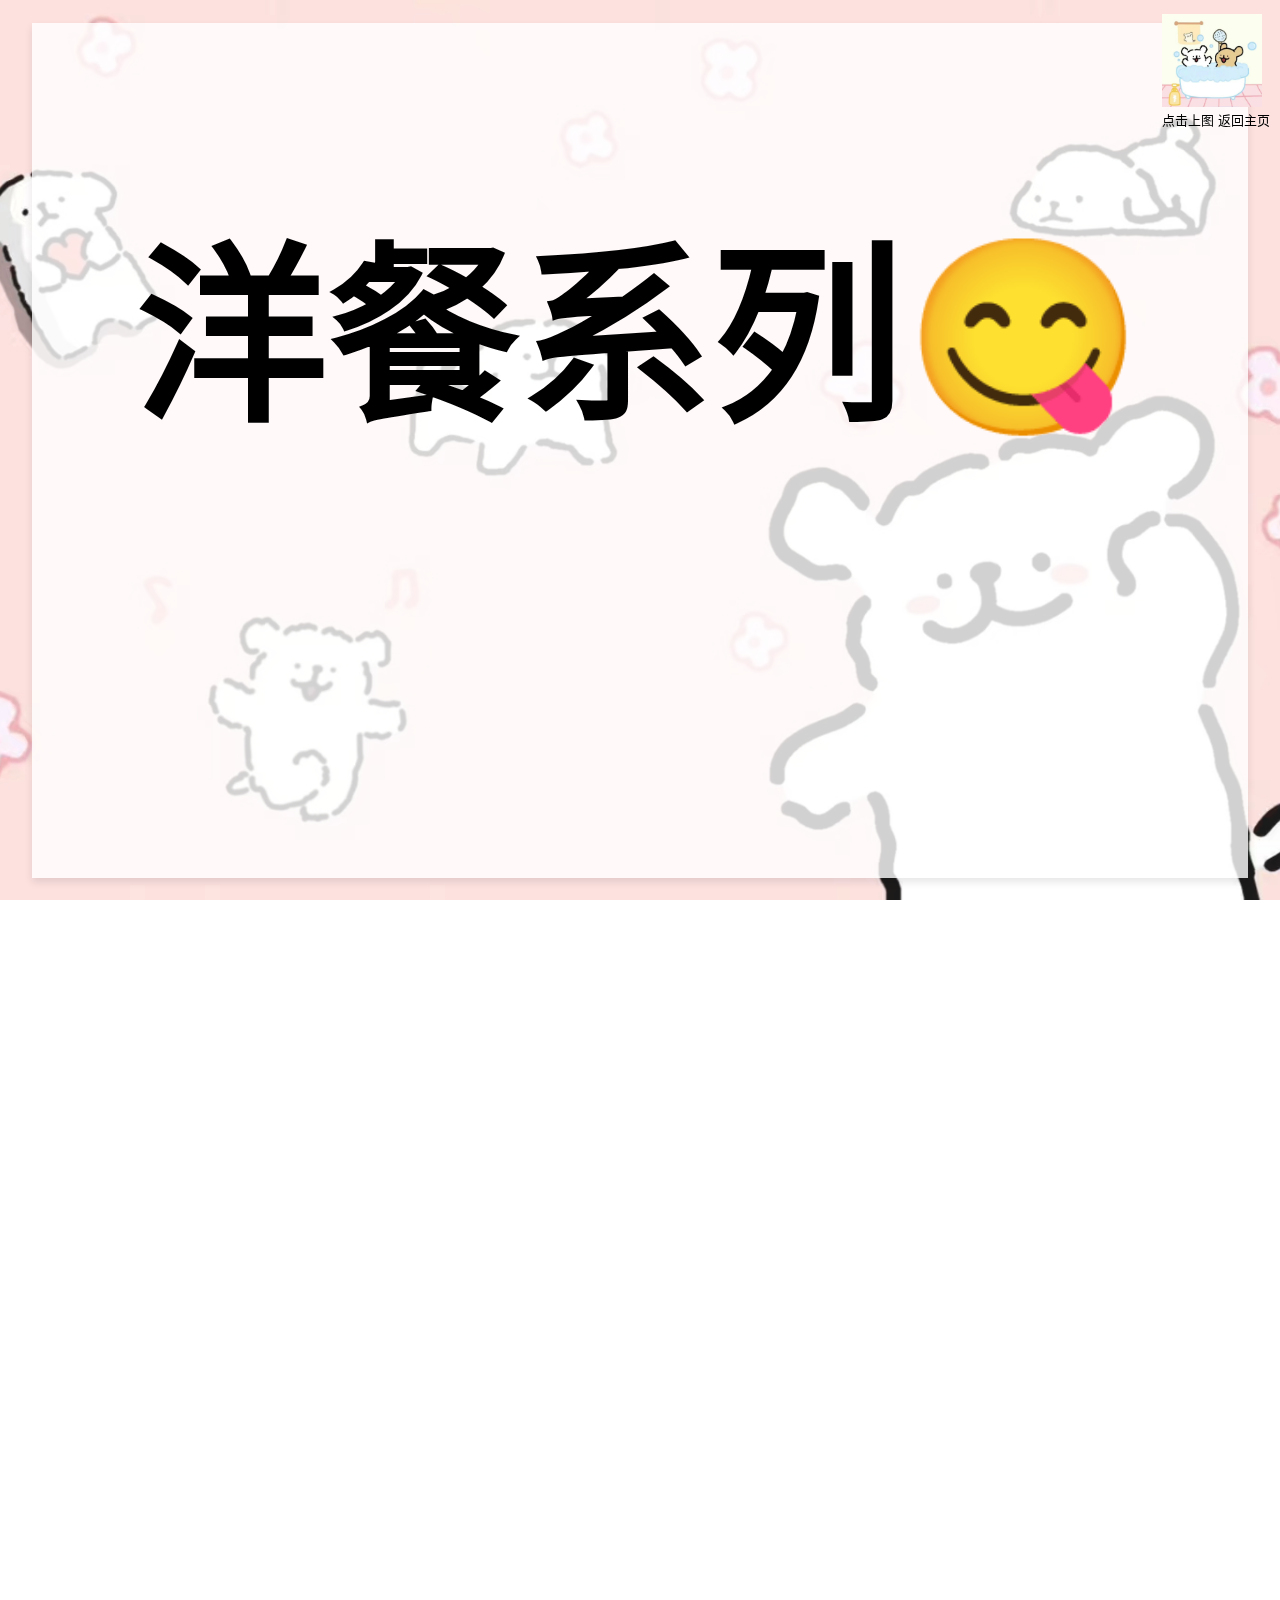
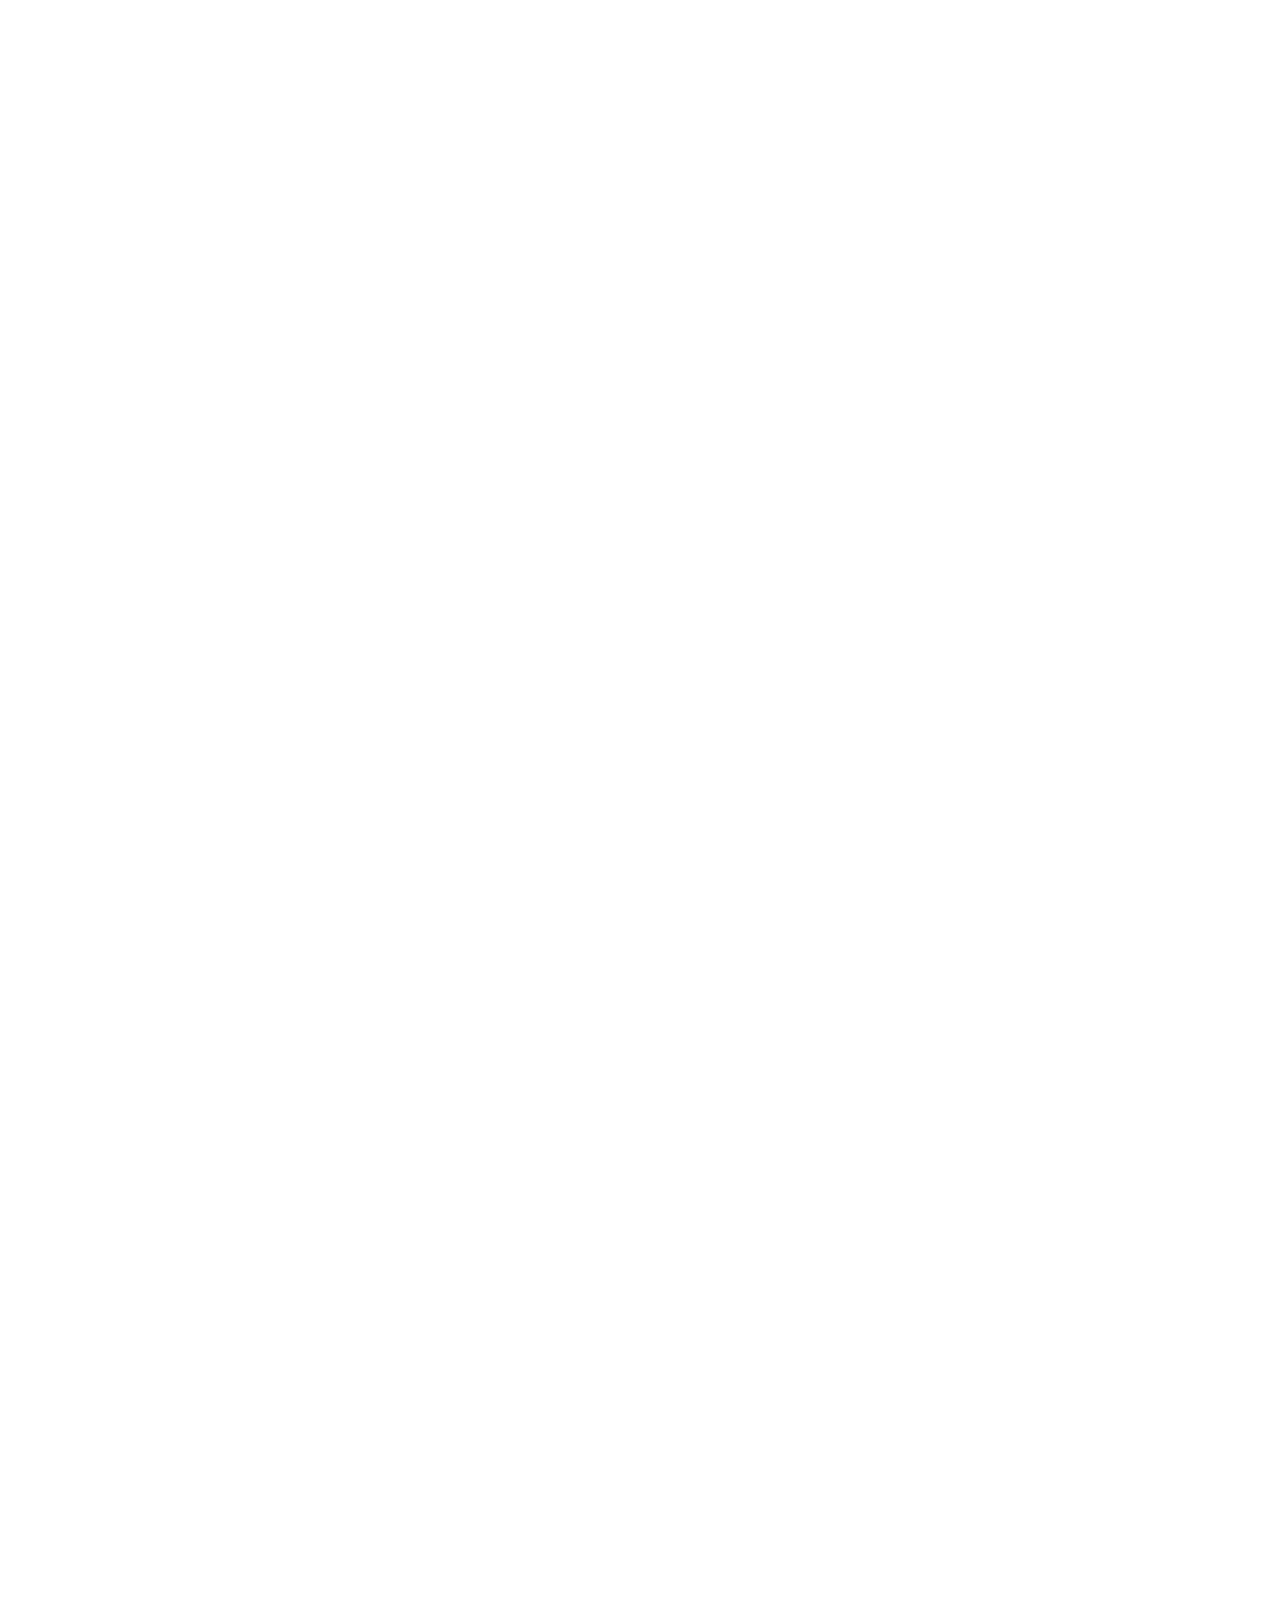
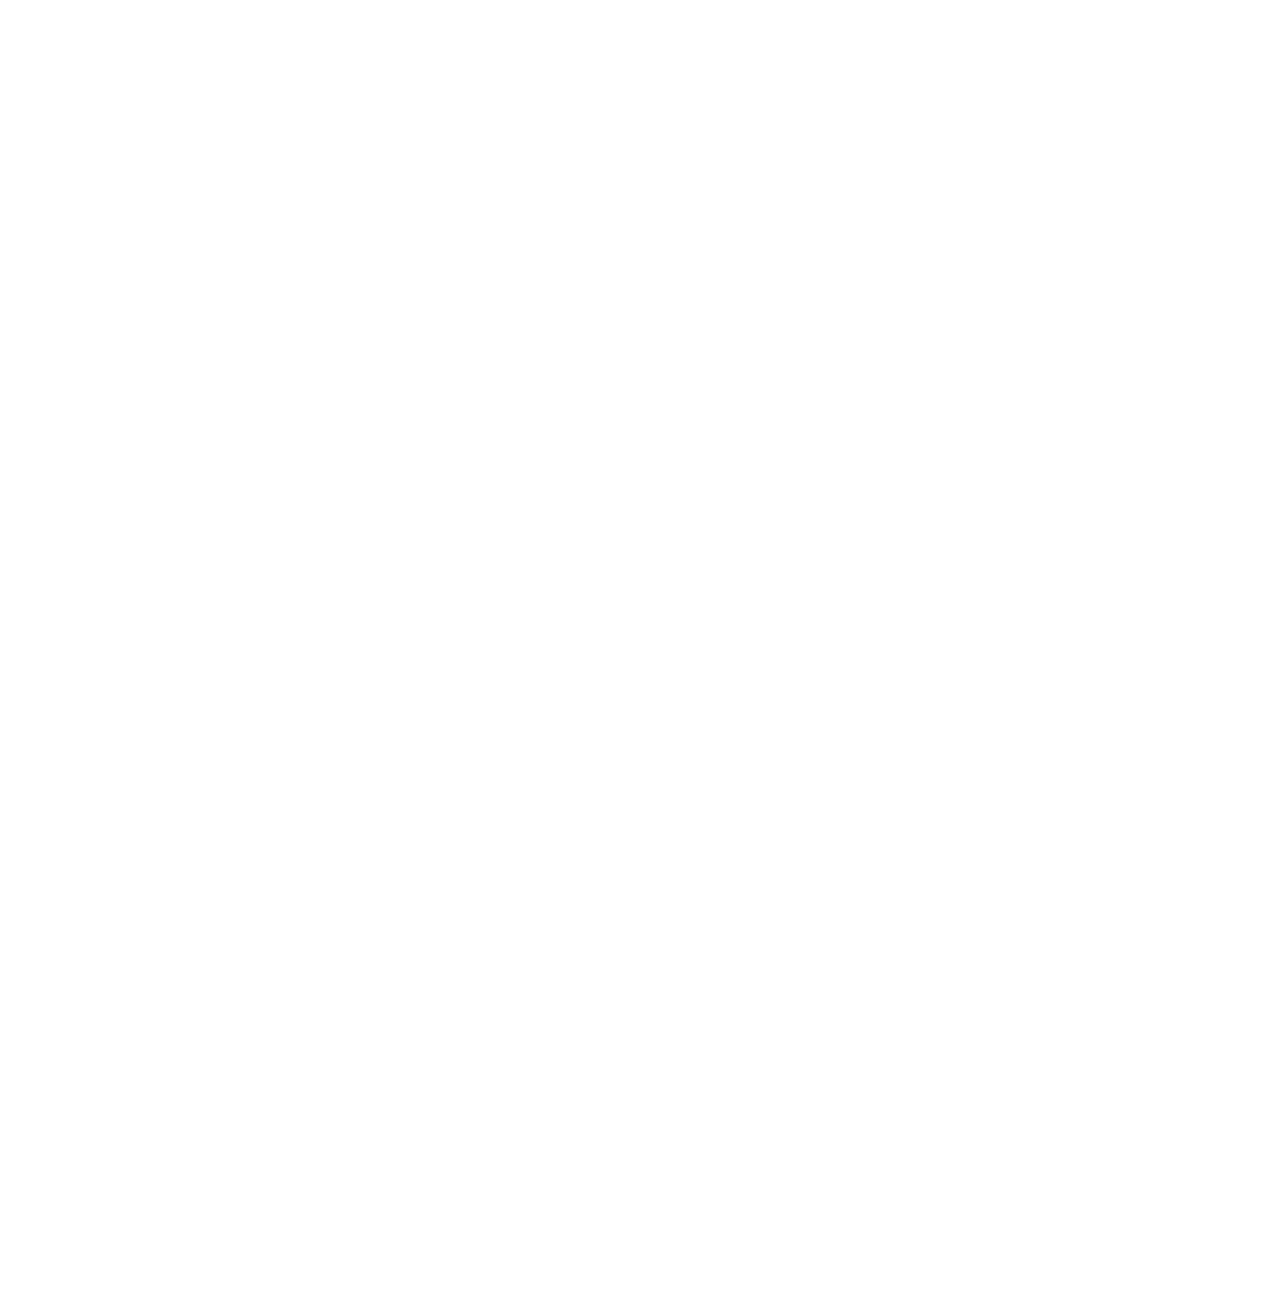
<file: 洋餐系列/foreign_food.html>
<!DOCTYPE html>
<html lang="zh-CN">
<head>
    <meta charset="UTF-8">
    <title>洋餐系列😋</title>
    <link rel="stylesheet" href="foreign_food.css">
</head>
<body>
    <div class="back-container">
        <button class="back-button" onclick="location.href='../index.html'"></button>
        <span class="back-text" style="font-size: 13px;">
            点击上图
            返回主页
        </span>
    </div>
    <div class="section" id="section0">
        <div class="content">
            <h1 class="cute-font">洋餐系列😋</h1>
        </div>
    </div>
    <div class="section" id="section1">
        <div class="content">
            <div class="grid-container">
                <div class="grid-item area1-2"><h1>廿一客21cake</h1></div>
                <div class="grid-item area3"><img src="1.png"  class="photo" style="transform: scale(3);"></div>
                <div class="grid-item area4">
                    <div class="text">
                        <p>描述：很好吃，中贵（人均200+）</p>
                        <p>地址：大兴区兴海二街5号院（驾车约54分钟）</p>
                    </div>
                </div>
            </div>
        </div>
    </div>
    <div class="section" id="section2">
        <div class="content">
            <div class="grid-container">
                <div class="grid-item area1-2"><h1>好利来</h1></div>
                <div class="grid-item area3"><img src="2.png"  class="photo" style="transform: scale(3);"></div>
                <div class="grid-item area4">
                    <div class="text">
                        <p>描述：很好吃，但是太贵（人均300+）</p>
                        <p>地址：海淀区中关村大街19号新中关大厦B1层B102</p>
                    </div>
                </div>
            </div>
        </div>
    </div>
    <div class="section" id="section3">
        <div class="content">
            <div class="grid-container">
                <div class="grid-item area1-2"><h1>Tubestation站点披萨</h1></div>
                <div class="grid-item area3">
                    <div class="photo-container">
                        <img src="4.png"  class="photo" style="transform: scale(1.5);">
                        <img src="5.png"  class="photo" style="transform: scale(1.5);">
                    </div>
                </div>
                <div class="grid-item area4">
                    <div class="text">
                        <p>描述：很好吃，不贵（人均80+）</p>
                        <p>地址：海淀区领展购物广场中关村5层501-12</p>
                    </div>
                </div>
            </div>
        </div>
    </div>
    <div class="section" id="section4">
        <div class="content">
            <div class="grid-container">
                <div class="grid-item area1-2"><h1>串亭·日本料理</h1></div>
                <div class="grid-item area3">
                    <div class="photo-container">
                        <img src="6.png"  class="photo" style="transform: scale(1.5);">
                        <img src="7.png"  class="photo" style="transform: scale(1.5);">
                    </div>
                </div>
                <div class="grid-item area4">
                    <div class="text">
                        <p>描述：很好吃，中贵（人均200+）</p>
                        <p>地址：海淀区海淀大街38号银科大厦西侧1层底商</p>
                    </div>
                </div>
            </div>
        </div>
    </div>
    <script src="foreign_food.js"></script>
</body>
</html>
</file>
<file: styles.css>
body {
    font-family: Arial, sans-serif;
    margin: 0;
    padding: 0;
    background-image: url('照片/8.jpeg'); /* 背景图片 */
    background-size: cover; /* 图片覆盖整个背景 */
    background-position: center; /* 图片居中 */
    background-repeat: repeat-y; /* 背景图片从上往下重复 */
}

header {
    background-color: #1fe2a1;
    color: white;
    padding: 10px 0;
    text-align: center;
}

main {
    padding: 20px;
}

.food-item {
    margin: 10px 0;
    padding: 20px 40px;
    border: 1px solid #ccc;
    border-radius: 5px;
    background-color: rgba(255, 255, 255, 0.8);
    cursor: pointer;
    transition: background-color 0.3s ease;
    text-align: center;
}

.food-item:hover {
    background-color: var(--hover-color, #ddd);
}

.food-item a {
    text-decoration: none;
    color: inherit;
}


footer {
    background-color: rgba(76, 175, 80, 0.8); /* 半透明背景色 */
    color: white;
    text-align: center;
    padding: 10px 0;
    /*position: fixed;*/
    width: 100%;
    bottom: 0;
    z-index: 1000; /* 设置一个较大的值 */
}

.text-box {
    display: block;
    width: 80%;
    margin: 20px auto;
    margin-bottom: 100px; /* 假设footer高度为60px */
    padding: 10px;
    font-size: 16px;
    border: 1px solid #ccc;
    border-radius: 5px;
}



.button:hover {
    background-color: #45a049;
}
.comment-box {
    bottom: 0;
    left: 0;
    width: 100%;
    background-color: #f0f0f0;
    padding: 10px;
    font-size: 18px;
    box-sizing: border-box;
    border-top: 1px solid #ccc;
    overflow-y: auto; /* 使用 auto 让内容超出时才显示滚动条 */
    max-height: 200px; /* 最大高度限制 */
    z-index: 10000; /* 确保 footer 处于最上层 */
}




/* 保存按钮样式 */
.button-save {
    color: white;
    cursor: pointer;
    width: 65px; /* 按钮宽度 */
    height: 50px; /* 按钮高度 */
    padding-right: 20px;
    border-right: 50px;
    background-color: #4CAF50;
    color: white;
}

/* 删除按钮样式 */
.button-delete {
    color: white;
    cursor: pointer;
    width: 65px; /* 按钮宽度 */
    height: 50px; /* 按钮高度 */
    background-color: #f44336;
    color: white;
}
</file>
<file: JavaScript--master/css/1.css>
@charset "utf-8";
div.menu2 ul
{
	list-style: none;
	margin: 0px;
	padding: 0px; 
	width: 1000px;
}
{
    float:left; 
}
div.menu2 a:link {
	font-size: 20px;
	color: #999;
	text-decoration: none;
}

div.menu2 a:hover {
	color: #F00;
	display: block;
	font-size: 22px;
}
div.menu2 ul li a, div.menu ul li a:visited{
	text-decoration: none;
	text-align: center;
	display: block;
	
}
</file>
<file: JavaScript--master/css/2.css>
@charset "utf-8";
div.menu ul
{
	list-style: none; 
	margin: 0px; 
	padding: 0px; 
	width: 1000px;
}

div.menu ul li
{
    float:left; 
    width:200px;
}
div.menu a:link {
	font-size: 20px;
	color: #999;
	text-decoration: none;
}

div.menu a:hover {
	color: #F00;
	display: block;
	font-size: 20px;
}
div.menu ul li a, div.menu ul li a:visited{
	text-decoration: none;
	text-align: center;
	display: block;
	
}
</file>
<file: JavaScript--master/css/style.css>
div,form,img,ul,ol,li,dl,dt,dd,p,tr,td,body,strong,span,pre,input{margin:0; padding:0; border:0; background-repeat:no-repeat;}
h1,h2,h3,h4,h5,h6,p{ margin:0; padding:0; font-weight:normal;}
body{font-family:"微软雅黑";font-size:12px;margin:0px;padding:0px;color:#333;line-height:24px;height:auto;clear:both;min-width:1200px;}
img{border:0px;}
ul,li{ list-style:none;}
em,i{ font-style:normal;}
a{ text-decoration:none; color:#333; outline:none;}
a:hover{ background-repeat:no-repeat; color:#03a5e3;}
.clear{ clear:both; line-height:0; height:0; font-size:0;}
a,area{blr:expression(this.onFocus=this.blur())}


.clearfix:after{visibility: hidden;display: block;font-size: 0;content: " ";clear: both;height: 0;}
.clearfix{*zoom:1;}


.o-m{width:1200px;margin:20px auto; margin-top: 100px;}
.o-m .ul-o{float:left;width:320px;position:relative;background:#bfbdb9;}
.o-m .ul-o li{width:100%;cursor:pointer;position:relative;z-index:2}
.o-m .ul-o span{width:62px;height:68px;float:left;display:block;border-bottom:1px solid #bfbdb9;background:url(../img/n-qyjz-1.png) no-repeat;background-position:-272px 20px;}
.o-m .ul-o .li-t span{background-position:-272px -50px;}
.o-m .ul-o .li-s span{background-position:-272px -120px;}
.o-m .ul-o .li-f span{background-position:-272px -190px;}
.o-m .ul-o .li-w span{background-position:-272px -257px;}
.o-m .ul-o .li-l span{background-position:-272px -323px;}
.o-m .ul-o li p{float:left;line-height:68px;color:#fff;font-size:16px;font-style:italic;width:258px;border-bottom:1px solid #cccbc8;}
.o-m .ul-o li b{position:absolute;display:block;width:15px;height:32px;background:url(../img/n-qyjz-38.png) no-repeat;top:50%;margin-top:-16px;right:-15px;display:none}
.o-m .ul-o .li-mask{background:#ff6800;position:absolute;left:0;top:0;width:335px;height:68px;background:url(../img/n-qyjz-52.png) no-repeat;}
.o-m .ul-o li.on b{display:block;}
.o-m .ul-t{background:#f8f8f8;width:880px;float:left;height:414px;margin-top: }
.o-m .ul-t li{list-style-type:none;position:relative;height:100%;display:none;}
.o-m .ul-t .li-top{padding:25px 0 0 50px;}
.o-m .ul-t h5{color:#666;font-size:24px;line-height:38px;}
.o-m .ul-t p{color:#999;font-size:14px;line-height:22px;margin-bottom:5px}
.o-m .ul-t .li-a a{color:#2b91b8;font-size:14px;margin-right:30px;cursor:default;line-height:22px;}
.o-m .ul-t .li-a span{color:#999;font-size:14px}
.o-m .ul-t .li-img{width:200px;text-align:center;position:absolute;left:0;bottom:0;background-size:cover; }
</file>
<file: JavaScript--master/css/main.css>
﻿*{margin:0;padding:0}
html, body {font-family: "Microsoft Yahei", Verdana, sans-serif;}
ul, li{list-style: none;}
address, cite, dfn, em, var {font-style: normal;}

.banner{position: relative;overflow: auto;text-align: center;width:1200px; height:500px;margin:0 auto;}
.banner .dots{position:absolute;left:0;right:0;bottom:70px;z-index:3;}
.banner .dots li{display:inline-block;width:10px;height:10px;margin:0 4px;text-indent:-999em;border:2px solid #fff;border-radius:6px;cursor:pointer;opacity:.4;-webkit-transition:background .5s,opacity .5s;-moz-transition:background .5s,opacity .5s;transition:background .5s,opacity .5s}
.banner .dots li.active{background:#fff;opacity:1}
.banner .arrow{position:absolute;width:20px;height:37px;top: 50%; margin-top: -18px; overflow: hidden;z-index: 2; -webkit-transition: all 0.5s; -moz-transition: all 0.5s;  -ms-transition: all 0.5s; -o-transition: all 0.5s; transition: all 0.5s;}
.banner #al{left:15px}
.banner #ar{right:15px}
.banner ul{z-index: 1;width: 600%;overflow: hidden;}
.banner ul .slider-item {width:980px; float: left;height:580px; position: relative; overflow: hidden;}
.banner ul .slider-item .slider-title {position: absolute;left: 0;bottom: 0px;width: 610px;max-height: 56px;padding: 15px;text-align:left;line-height: 28px;color: #fff;font-size: 14px;background: -webkit-linear-gradient(top, transparent, rgba(0,0,0,0.9));background: url(../images/slider-info-bg.png) \9;}
.banner .progress{position:absolute;left:0;bottom:0;width:15%;min-height:3px;overflow:hidden;z-index:2;background:#f60}
</file>
<file: 中餐系列/China_food.css>
body, html {
    margin: 0;
    padding: 0;
    height: 100%;
    overflow-x: hidden;
    font-family: Arial, sans-serif;
    background: url('3.jpg') no-repeat center center fixed;
    background-size: cover; /* 自动调整图片大小以覆盖整个页面 */
}

.back-container {
    position: fixed;
    top: 10px;
    right: 10px;
    text-align: center;
    z-index: 1000; /* 确保按钮和文字在页面上方 */
}

.back-button {
    width: 100px;
    height: 100px;
    background: url('4.png') no-repeat center center;
    background-size: contain;
    border: none;
    cursor: pointer;
    display: block;
}

.section {
    height: 100vh;
    display: flex;
    justify-content: center;
    align-items: center;
    position: relative;
    background-color: rgba(255, 255, 255, 0.1); /* 半透明白色背景 */
}

.content {
    width: 95%;
    height: 95%;
    padding: 30px;
    background-color: rgba(255, 255, 255, 0.8);
    border-radius: 0; /* 不使用圆角 */
    box-shadow: 0 4px 8px rgba(0, 0, 0, 0.1);
    transition: transform 1s, opacity 1s;
    opacity: 0;
    display: grid;
    gap: 20px;
    box-sizing: border-box;
}

.grid-container {
    width: 100%;
    height: 100%;
    display: grid;
    grid-template-columns: 2fr 3fr;
    grid-template-rows: 1fr 4fr;
    gap: 20px;
}
.grid-item {
    padding: 10px;
    display: flex;
    justify-content: center;
    align-items: center;
}

.area1-2 {
    grid-column: 1 / span 2;
    text-align: center;
}

.cute-font {
    font-size: 15vw;
    font-family: 'Comic Sans MS', 'Comic Sans', cursive;
    text-align: center;
}

#section0 .content {
    transform: translateX(100%);
}

#section1 .content {
    transform: translateX(-100%);
}

#section2 .content {
    transform: translateX(100%);
}

#section3 .content {
    transform: translateX(-100%);
}

#section4 .content {
    transform: translateX(100%);
}

#section5 .content {
    transform: translateX(-100%);
}

#section6 .content {
    transform: translateX(100%);
}

#section7 .content {
    transform: translateX(-100%);
}

#section8 .content {
    transform: translateX(100%);
}

#section9 .content {
    transform: translateX(-100%);
}

#section10 .content {
    transform: translateX(100%);
}

#section11 .content {
    transform: translateX(-100%);
}

#section12 .content {
    transform: translateX(100%);
}

#section13 .content {
    transform: translateX(-100%);
}

#section14 .content {
    transform: translateX(100%);
}

#section15 .content {
    transform: translateX(-100%);
}

#section16 .content {
    transform: translateX(100%);
}

#section17 .content {
    transform: translateX(-100%);
}

#section18 .content {
    transform: translateX(100%);
}

#section19 .content {
    transform: translateX(-100%);
}

#section20 .content {
    transform: translateX(100%);
}

.in-view {
    transform: translateX(0) !important;
    opacity: 1 !important;
}

.info {
    display: flex;
    align-items: flex-start;
    margin-top: 20px;
    text-align: left;
}

.photo {
    width: 13vw; /* 使用视口宽度的50% */
    height: auto;
    border-radius: 10px;
    max-width: 100%;
    flex-shrink: 0; /* 防止图片被缩小 */
    border-left: 20px;
    margin-bottom: 100px; /* 增加图片之间的间距 */
}
.photo-container {
    display: flex;
    flex-direction: column;
    align-items: center;
    width: 100%;
}

.text {
    max-width: 400px;
    align-items: center;
}

.text p {
    font-size: 2em;
    margin: 10px 0;
    
}
</file>
<file: 洋餐系列/foreign_food.css>
body, html {
    margin: 0;
    padding: 0;
    height: 100%;
    overflow-x: hidden;
    font-family: Arial, sans-serif;
    background: url('3.jpeg') no-repeat center center fixed;
    background-size: cover; /* 自动调整图片大小以覆盖整个页面 */
}

.back-container {
    position: fixed;
    top: 10px;
    right: 10px;
    text-align: center;
    z-index: 1000; /* 确保按钮和文字在页面上方 */
}

.back-button {
    width: 100px;
    height: 100px;
    background: url('8.png') no-repeat center center;
    background-size: contain;
    border: none;
    cursor: pointer;
    display: block;
}

.section {
    height: 100vh;
    display: flex;
    justify-content: center;
    align-items: center;
    position: relative;
    background-color: rgba(255, 255, 255, 0.1); /* 半透明白色背景 */
}

.content {
    width: 95%;
    height: 95%;
    padding: 30px;
    background-color: rgba(255, 255, 255, 0.8);
    border-radius: 0; /* 不使用圆角 */
    box-shadow: 0 4px 8px rgba(0, 0, 0, 0.1);
    transition: transform 1s, opacity 1s;
    opacity: 0;
    display: grid;
    gap: 20px;
    box-sizing: border-box;
}

.grid-container {
    width: 100%;
    height: 100%;
    display: grid;
    grid-template-columns: 2fr 3fr;
    grid-template-rows: 1fr 4fr;
    gap: 20px;
}
.grid-item {
    padding: 10px;
    display: flex;
    justify-content: center;
    align-items: center;
}

.area1-2 {
    grid-column: 1 / span 2;
    text-align: center;
}

.cute-font {
    font-size: 15vw;
    font-family: 'Comic Sans MS', 'Comic Sans', cursive;
    text-align: center;
}

#section0 .content {
    transform: translateX(100%);
}

#section1 .content {
    transform: translateX(-100%);
}

#section2 .content {
    transform: translateX(100%);
}

#section3 .content {
    transform: translateX(-100%);
}

#section4 .content {
    transform: translateX(100%);
}

.in-view {
    transform: translateX(0) !important;
    opacity: 1 !important;
}

.info {
    display: flex;
    align-items: flex-start;
    margin-top: 20px;
    text-align: left;
}

.photo {
    width: 13vw; /* 使用视口宽度的50% */
    height: auto;
    border-radius: 10px;
    max-width: 100%;
    flex-shrink: 0; /* 防止图片被缩小 */
    border-left: 20px;
    margin-bottom: 100px; /* 增加图片之间的间距 */
}
.photo-container {
    display: flex;
    flex-direction: column;
    align-items: center;
    width: 100%;
}

.text {
    max-width: 400px;
    align-items: center;
}

.text p {
    font-size: 2em;
    margin: 10px 0;
    
}
</file>
